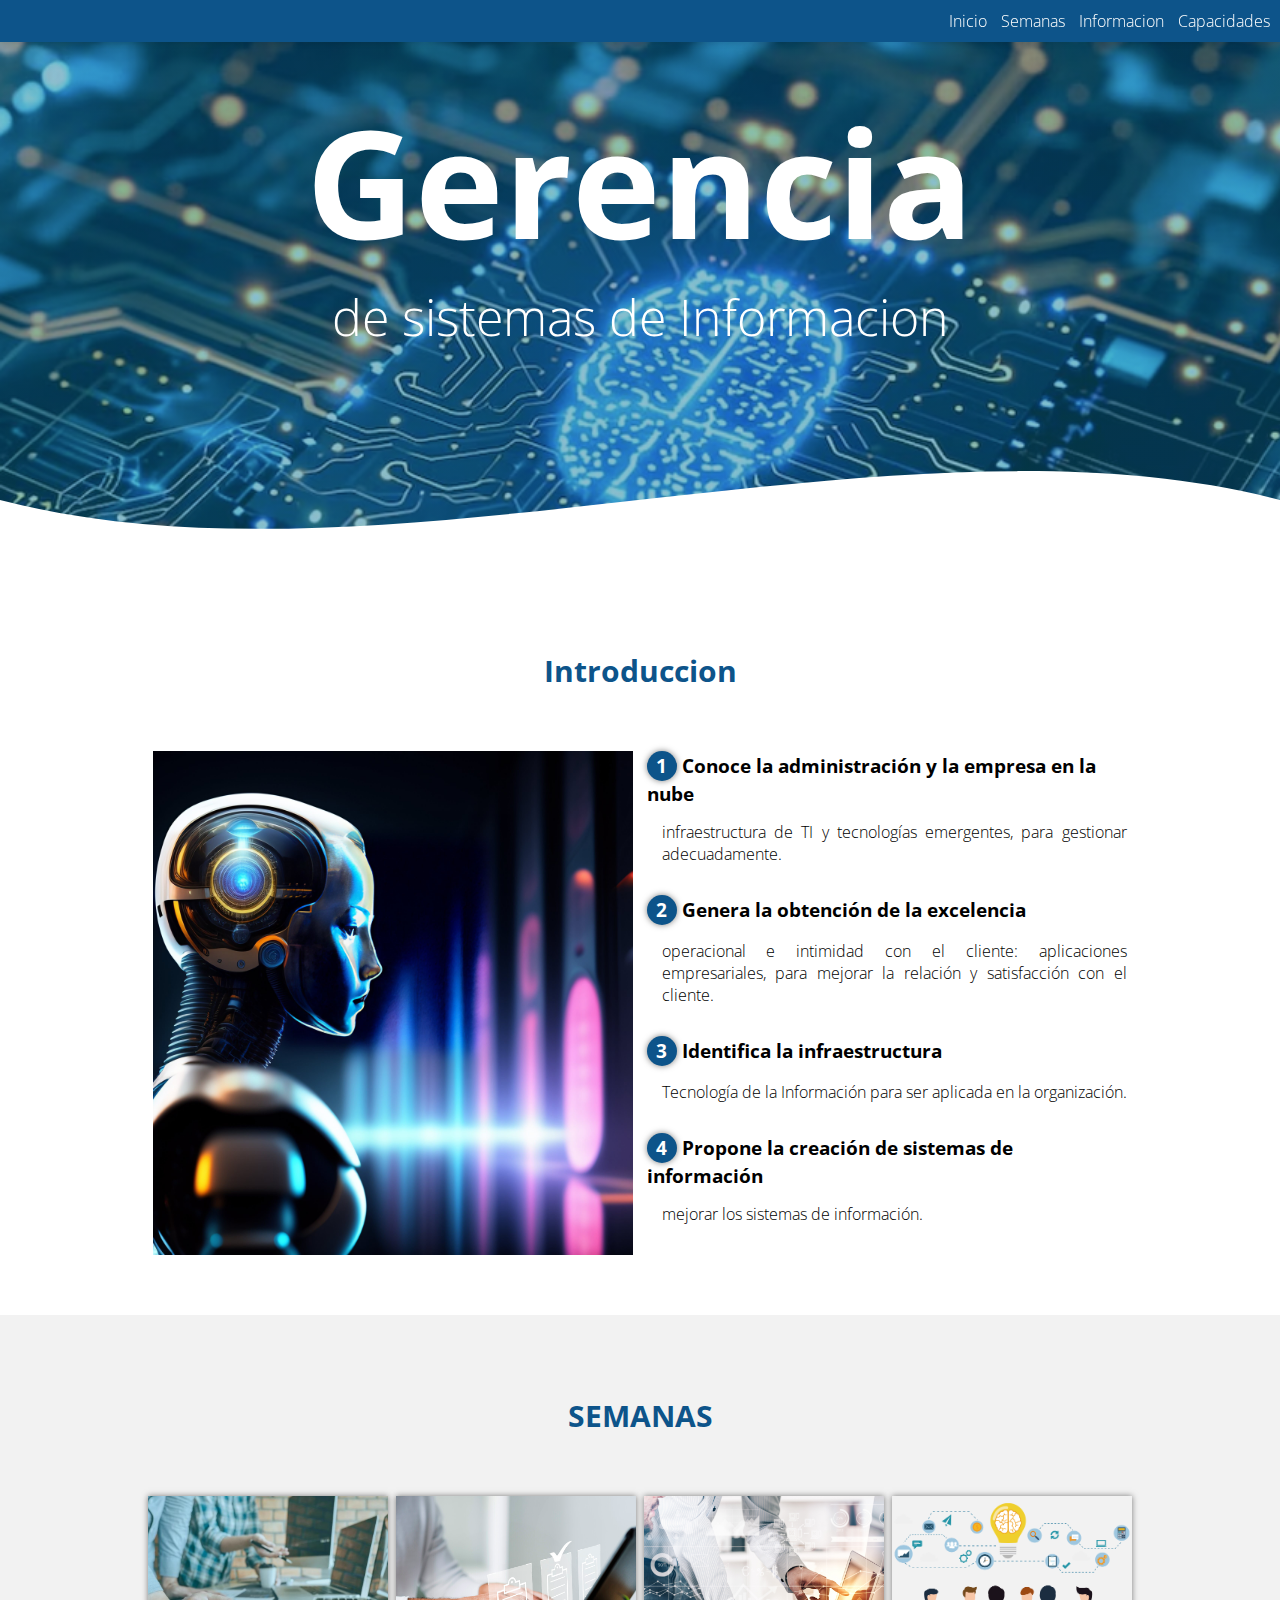
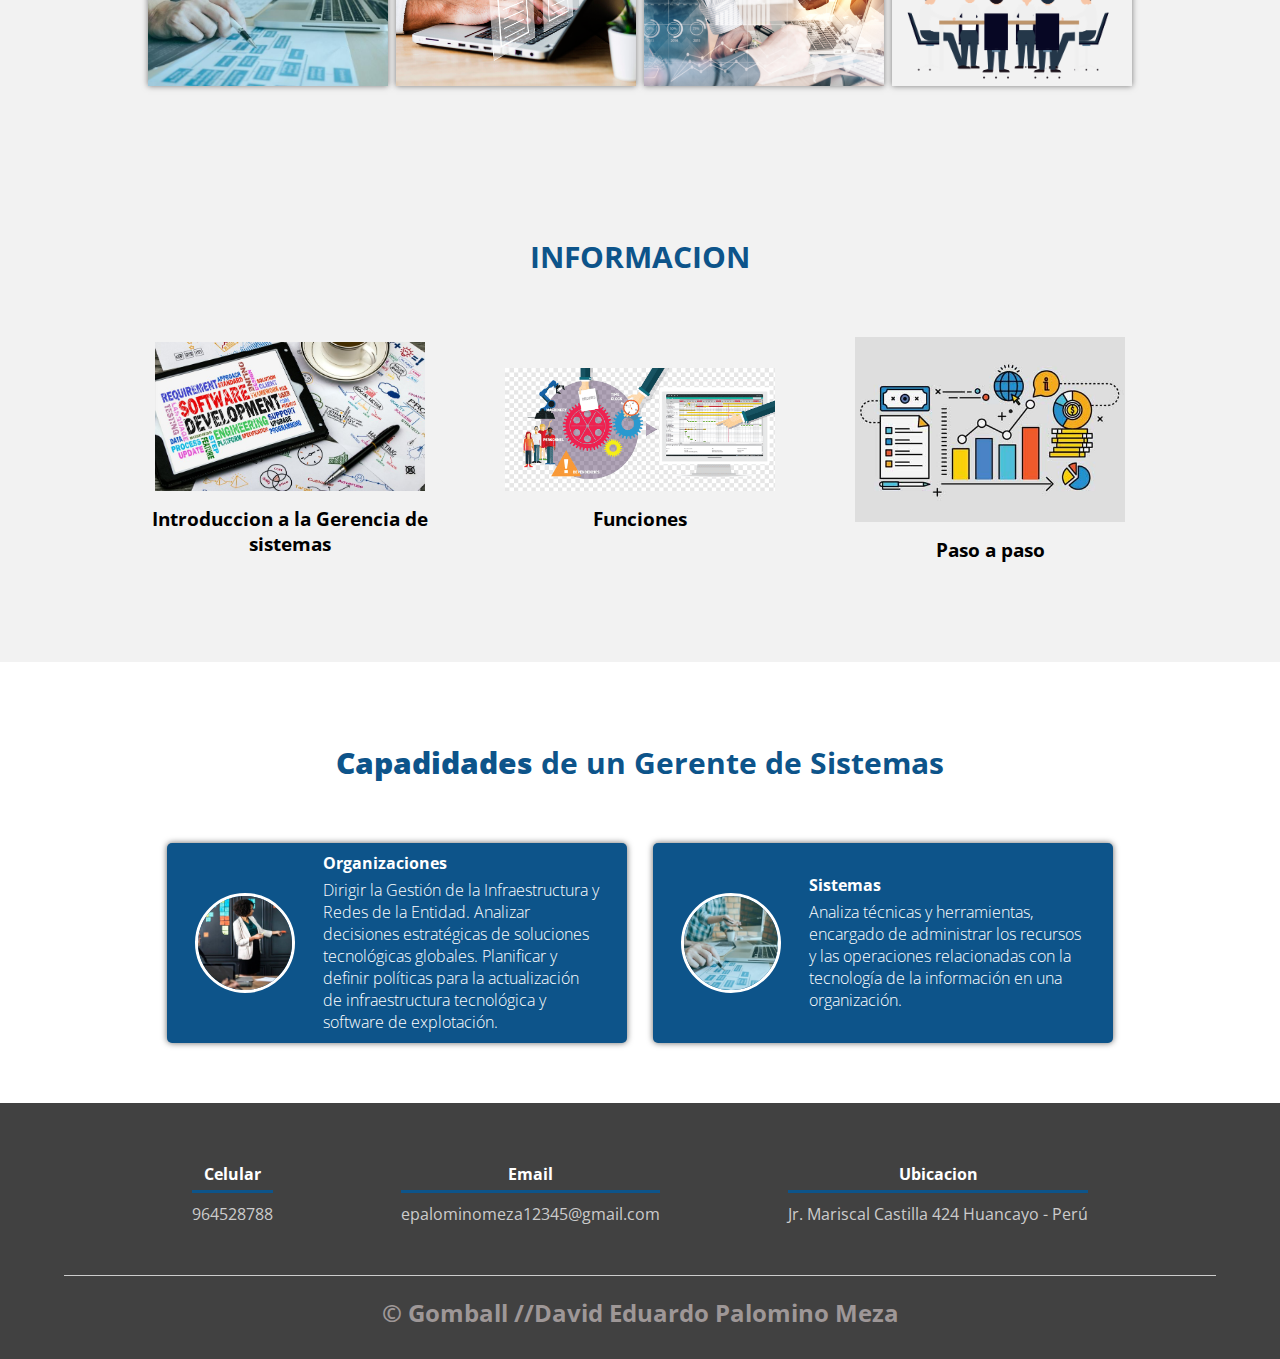
<file: index.html>
<!DOCTYPE html>
<html lang="es">

<head>
    <meta charset="UTF-8">
    <meta name="viewport" content="width=device-width, initial-scale=1.0">
    <meta http-equiv="X-UA-Compatible" content="ie=edge">
    <title>Gerencia DE || SISTEMAS</title>
    <link rel="shortcut icon" href="img2/logo-pequeño.png" type="image/x-icon">
    <link rel="stylesheet" href="css/estilos.css">
    <link href="https://fonts.googleapis.com/css?family=Open+Sans:300,400,700,800&display=swap" rel="stylesheet"> 
</head>

<body>
    <header>
        <nav>
            <a href="#sobre-nosotros">Inicio</a>
            <a href="#portafolio">Semanas</a>
            <a href="#about-services">Informacion</a>
            <a href="#clientes">Capacidades</a>
        </nav>
        <section class="textos-header">
            <h1>Gerencia</h1>
            <h2>de sistemas de Informacion</h2>
        </section>
        <div class="wave" style="height: 150px; overflow: hidden;"><svg viewBox="0 0 500 150" preserveAspectRatio="none"
                style="height: 100%; width: 100%;">
                <path d="M0.00,49.98 C150.00,150.00 349.20,-50.00 500.00,49.98 L500.00,150.00 L0.00,150.00 Z"
                    style="stroke: none; fill: #fff;"></path>
            </svg></div>
    </header>
    <main>
        
        <section id="sobre-nosotros"class="contenedor sobre-nosotros">
            <h2 class="titulo">Introduccion</h2>
            <div class="contenedor-sobre-nosotros">
                <img src="img2/asistente-virtual-inteligencia-artificial.jpg" alt="" class="imagen-about-us">
                <div class="contenido-textos">
                    <h3><span>1</span>Conoce la administración y la empresa en la nube</h3>
                    <p>infraestructura de TI y tecnologías emergentes, para gestionar adecuadamente. </p>
                    <h3><span>2</span>Genera la obtención de la excelencia</h3>
                    <p>operacional e intimidad con el cliente: aplicaciones empresariales, para mejorar la relación y satisfacción con el cliente.</p>
                    <h3><span>3</span>Identifica la infraestructura</h3>
                    <p>Tecnología de la Información para ser aplicada en la organización.</p>
                    <h3><span>4</span>Propone la creación de sistemas de información</h3>
                    <p>mejorar los sistemas de información.</p>
                </div>
            </div>
        </section>

        <section id="portafolio" class="portafolio">
            <div class="contenedor">
                <h2 class="titulo">SEMANAS</h2>
                <div class="galeria-port">
                    <div class="imagen-port">
                        <img src="img2/img1.jpg" alt="">
                        <a href="venta1/index.html">
                            <div class="hover-galeria">
                            <img src="img/icono1.png" alt="">
                            <p>Semana 1</p>
                        </div></a>
                    </div>
                    <div class="imagen-port">
                        <img src="img2/img2.jpg" alt="">
                        <a href="venta2/index.html">
                        <div class="hover-galeria">
                            <img src="img/icono1.png" alt="">
                            <p>Semana 2</p>
                        </div></a>
                    </div>
                    <div class="imagen-port">
                        <img src="img2/img3.jpg" alt="">
                        <a href="venta3/index.html">
                        <div class="hover-galeria">
                            <img src="img/icono1.png" alt="">
                            <p>Semana 3</p>
                        </div></a>
                    </div>
                    <div class="imagen-port">
                        <img src="img2/img4.png" alt="">
                        <a href="#">
                        <div class="hover-galeria">
                            <img src="img/icono1.png" alt="">
                            <p>Semana 4</p>
                        </div></a>
                    </div>
                   <!-- <div class="imagen-port">
                        <img src="img2/img5.jpg" alt="">
                        <a href="#">
                        <div class="hover-galeria">
                            <img src="img/icono1.png" alt="">
                            <p>Semana 5</p>
                        </div></a>
                    </div>
                    <div class="imagen-port">
                        <img src="img2/img6.jpg" alt="">
                        <a href="#">
                        <div class="hover-galeria">
                            <img src="img/icono1.png" alt="">
                            <p>Semana 6</p>
                        </div></a>
                    </div>
                    <div class="imagen-port">
                        <img src="img2/img7.jpeg" alt="">
                        <a href="#">
                        <div class="hover-galeria">
                            <img src="img/icono1.png" alt="">
                            <p>Semana 7</p>
                        </div></a>
                    </div>
                    <div class="imagen-port">
                        <img src="img2/img8.jpg" alt="">
                        <a href="#">
                        <div class="hover-galeria">
                            <img src="img/icono1.png" alt="">
                            <p>Semana 8</p>
                        </div></a>
                    </div>
                    <div class="imagen-port">
                        <img src="img2/img10.jpg" alt="">
                        <a href="#">
                        <div class="hover-galeria">
                            <img src="img/icono1.png" alt="">
                            <p>Semana 9</p>
                        </div></a>
                    </div>
                    <div class="imagen-port">
                        <img src="img2/img11.png" alt="">
                        <a href="#">
                        <div class="hover-galeria">
                            <img src="img/icono1.png" alt="">
                            <p>Semana 10</p>
                        </div></a>
                    </div>
                    <div class="imagen-port">
                        <img src="img2/img12.jpg" alt="">
                        <a href="#">
                        <div class="hover-galeria">
                            <img src="img/icono1.png" alt="">
                            <p>Semana 11</p>
                        </div></a>
                    </div>
                    <div class="imagen-port">
                        <img src="img2/img13.svg" alt="">
                        <a href="#">
                        <div class="hover-galeria">
                            <img src="img/icono1.png" alt="">
                            <p>Semana 12</p>
                        </div></a>
                    </div>
                    <div class="imagen-port">
                        <img src="img2/90887_ficha_3.jpg" alt="">
                        <a href="#">
                        <div class="hover-galeria">
                            <img src="img/icono1.png" alt="">
                            <p>Semana 13</p>
                        </div></a>
                    </div>
                    <div class="imagen-port">
                        <img src="img2/1520179453196.jpg" alt="">
                        <a href="#">
                        <div class="hover-galeria">
                            <img src="img/icono1.png" alt="">
                            <p>Semana 14</p>
                        </div></a>
                    </div>
                    <div class="imagen-port">
                        <img src="img2/software.jpg" alt="">
                        <a href="#">
                        <div class="hover-galeria">
                            <img src="img/icono1.png" alt="">
                            <p>Semana 15</p>
                        </div></a>
                    </div>
                    <div class="imagen-port">
                        <img src="img2/Transformaciondigital-ic_Mesa-de-trabajo-1.png" alt="">
                        <a href="#">
                        <div class="hover-galeria">
                            <img src="img/icono1.png" alt="">
                            <p>Semana 16</p>
                        </div></a>
                    </div> -->
                </div>
            </div>
        </section>

        <section id="about-services" class="about-services">
            <div class="contenedor">
                <h2 class="titulo">INFORMACION</h2>
                <div class="servicio-cont">
                    <div class="servicio-ind">
                        <a href="https://fi.ort.edu.uy/blog/que-es-la-gestion-de-sistemas-de-informacion#:~:text=La%20gesti%C3%B3n%20de%20sistemas%20de%20informaci%C3%B3n%20es%20la%20disciplina%20encargada,de%20manera%20eficiente%20y%20efectiva."><img src="img2/img10.jpg" alt=""></a>
                        <h3>Introduccion a la Gerencia de sistemas</h3>
                    </div>
                    <div class="servicio-ind">
                        <a href="https://mx.indeed.com/orientacion-profesional/como-encontrar-empleo/gerente-sistemas-funciones"><img src="img2/img11.png" alt=""></a>
                        <h3>Funciones</h3>
                    </div>
                    <div class="servicio-ind">
                        <a href="https://www.tecnologias-informacion.com/sigerencial.html"><img src="img2/img12.jpg" alt=""></a>
                        <h3>Paso a paso</h3>
                    </div>
                </div>
            </div>
        </section>

        <section id="clientes" class="clientes contenedor">
            <h2 class="titulo"> <b>Capadidades</b> de un Gerente de Sistemas</h2>
            <div class="cards">
                
                <div class="card">
                    <img src="img2/img6.jpg" alt="">
                    <div class="contenido-texto-card">
                        <h4>Organizaciones</h4>
                        <p>Dirigir la Gestión de la Infraestructura y Redes de la 
                            Entidad. Analizar decisiones estratégicas de 
                            soluciones tecnológicas globales. Planificar y 
                            definir políticas para la actualización de infraestructura 
                            tecnológica y software de explotación.</p>
                    </div>
                </div>
                
                <div class="card">
                    <img src="img2/img1.jpg" alt="">
                    <div class="contenido-texto-card">
                        <h4>Sistemas</h4>
                        <p>Analiza técnicas y herramientas, encargado de 
                            administrar los recursos y las operaciones 
                            relacionadas con la tecnología de la información 
                            en una organización.</p>
                    </div>
                </div>
            </div>
        </section>

    </main>
    <footer>
        <div class="contenedor-footer">
            <div class="content-foo">
                <h4>Celular</h4>
                <p>964528788</p>
            </div>
            <div class="content-foo">
                <h4>Email</h4>
                <p>epalominomeza12345@gmail.com</p>
            </div>
            <div class="content-foo">
                <h4>Ubicacion</h4>
                <p>Jr. Mariscal Castilla 424 Huancayo - Perú</p>
            </div>
        </div>
        <h2 class="titulo-final">&copy; Gomball //David Eduardo Palomino Meza</h2>
    </footer>
</body>

</html>
</file>
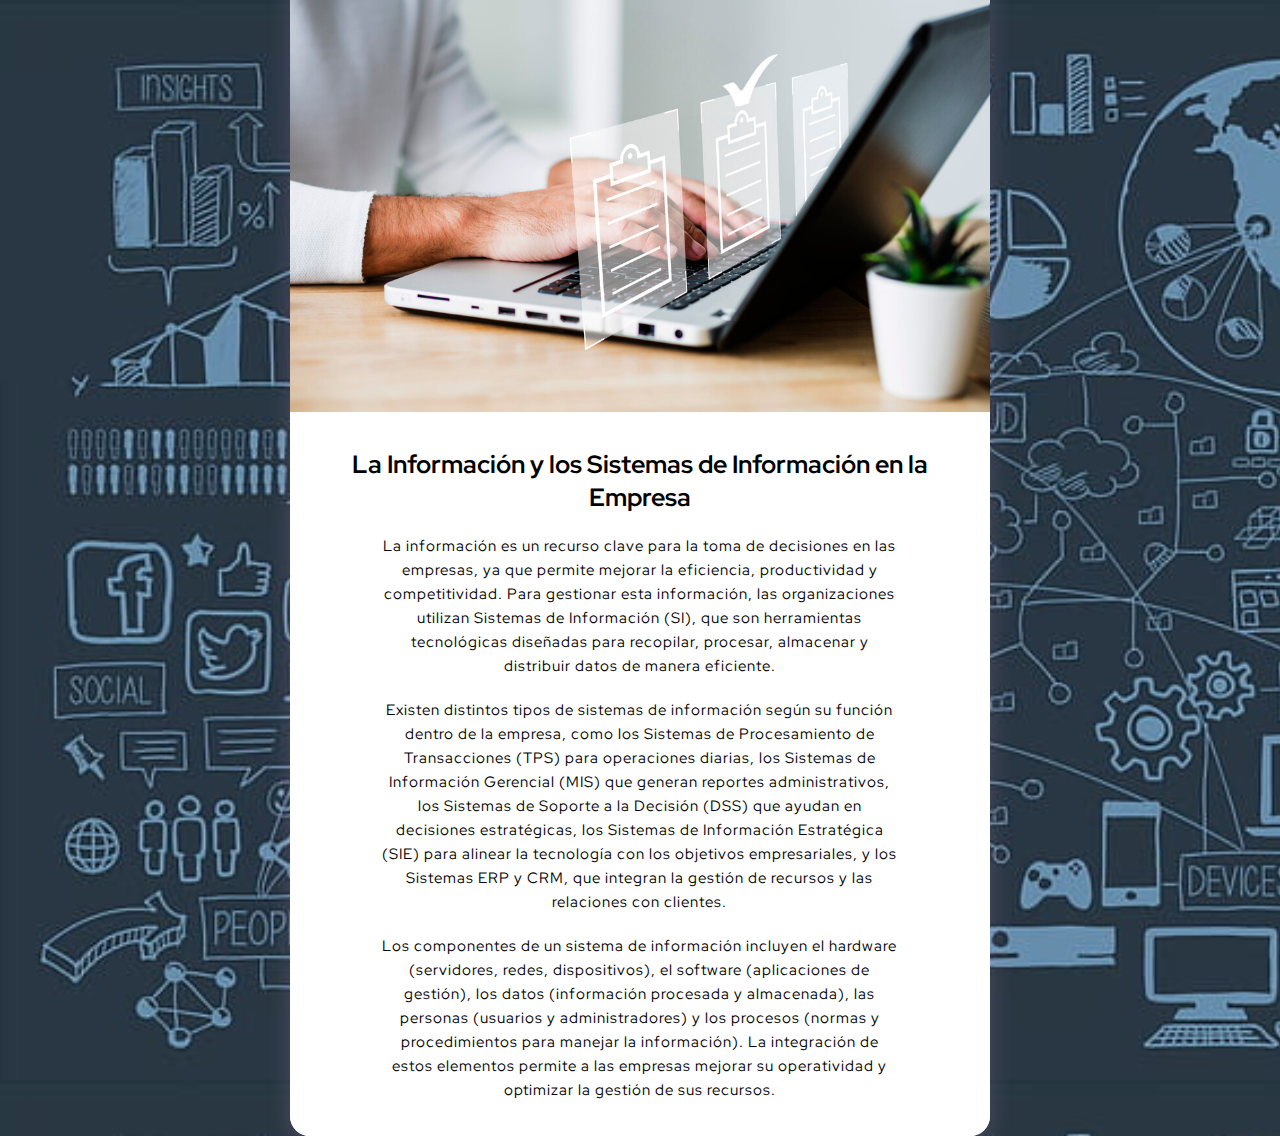
<file: venta1/index.html>
<!DOCTYPE html>
<html lang="es">
  <head>
    <meta charset="UTF-8" />
    <meta name="viewport" content="width=device-width, initial-scale=1.0" />

    <link
      rel="icon"
      type="image/png"
      sizes="32x32"
      href="img2/logo-pequeño.png"
    />
    <link rel="stylesheet" href="style.css" />
    <title>Gerencia DE || SISTEMAS</title>
  </head>
  <body>
    <main>
      <div class="container">
        <div class="main-content">
          <div class="hero-image">
            <picture>
              <img
                src="img2/img2.jpg"
                width="100%"
                alt="hero-image"
              />
            </picture>
          </div>
          <div class="content-info">
            <h1>La Información y los Sistemas de Información en la Empresa</h1>
            <p class="order-info">
              La información es un recurso clave para la toma de decisiones en las empresas, ya que permite mejorar la eficiencia, productividad y competitividad. Para gestionar esta información, las organizaciones utilizan Sistemas de Información (SI), que son herramientas tecnológicas diseñadas para recopilar, procesar, almacenar y distribuir datos de manera eficiente.
            </p>
            <P class="order-info">
              Existen distintos tipos de sistemas de información según su función dentro de la empresa, como los Sistemas de Procesamiento de Transacciones (TPS) para operaciones diarias, los Sistemas de Información Gerencial (MIS) que generan reportes administrativos, los Sistemas de Soporte a la Decisión (DSS) que ayudan en decisiones estratégicas, los Sistemas de Información Estratégica (SIE) para alinear la tecnología con los objetivos empresariales, y los Sistemas ERP y CRM, que integran la gestión de recursos y las relaciones con clientes.
            </P>
        <p class="order-info">Los componentes de un sistema de información incluyen el hardware (servidores, redes, dispositivos), el software (aplicaciones de gestión), los datos (información procesada y almacenada), las personas (usuarios y administradores) y los procesos (normas y procedimientos para manejar la información). La integración de estos elementos permite a las empresas mejorar su operatividad y optimizar la gestión de sus recursos.</p>

          </div>
        </div>
      </div>
    </main>
  </body>
</html>
</file>
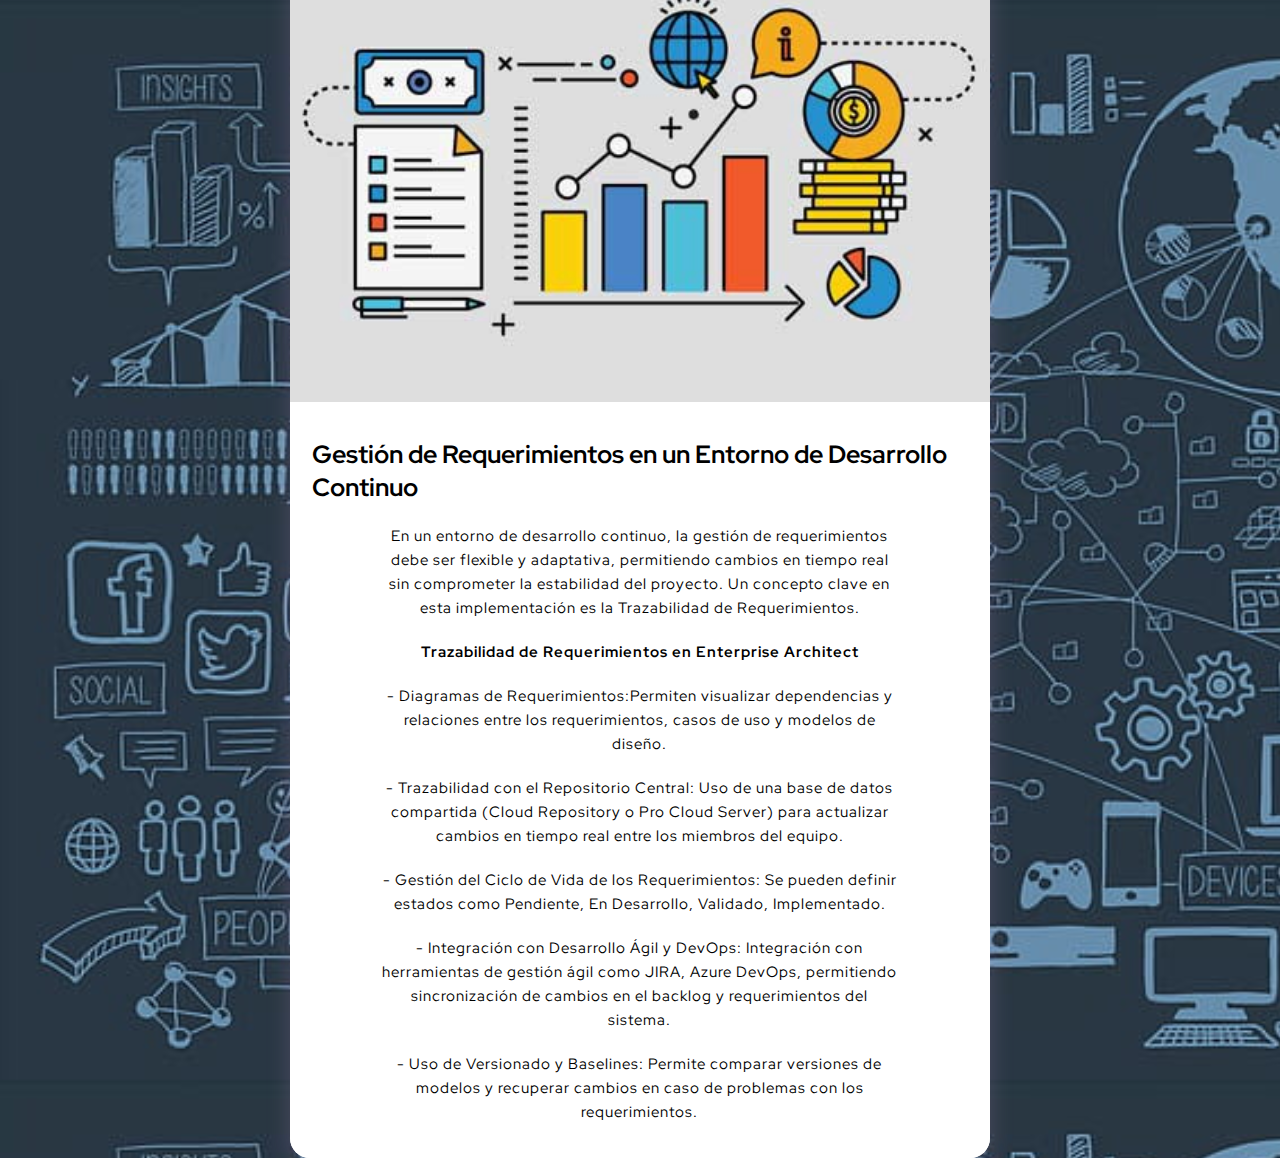
<file: venta10/index.html>
<!DOCTYPE html>
<html lang="es">
  <head>
    <meta charset="UTF-8" />
    <meta name="viewport" content="width=device-width, initial-scale=1.0" />

    <link
      rel="icon"
      type="image/png"
      sizes="32x32"
      href="img2/logo-pequeño.png"
    />
    <link rel="stylesheet" href="style.css" />
    <title>ING || REQUERIMIENTOS</title>
  </head>
  <body>
    <main>
      <div class="container">
        <div class="main-content">
          <div class="hero-image">
            <picture>
              <img
                src="img2/img12.jpg"
                width="100%"
                alt="hero-image"
              />
            </picture>
          </div>
          <div class="content-info">
            <h1>Gestión de Requerimientos en un Entorno de Desarrollo Continuo </h1>
            <P class="order-info"> En un entorno de desarrollo continuo, la gestión de 
              requerimientos debe ser flexible y adaptativa, permitiendo cambios en tiempo 
              real sin comprometer la estabilidad del proyecto. Un concepto clave en esta 
              implementación es la Trazabilidad de Requerimientos.</P>

        <h2 class="order-info">Trazabilidad de Requerimientos en Enterprise Architect</h2>
        <P class="order-info">- Diagramas de Requerimientos:Permiten visualizar dependencias y relaciones entre los requerimientos, casos de uso y modelos de diseño.</P>
        <P class="order-info">- Trazabilidad con el Repositorio Central: Uso de una base de datos compartida (Cloud Repository o Pro Cloud Server) para actualizar cambios en tiempo real entre los miembros del equipo.</P>
        <P class="order-info">- Gestión del Ciclo de Vida de los Requerimientos: Se pueden definir estados como Pendiente, En Desarrollo, Validado, Implementado.</P>
        <p class="order-info">- Integración con Desarrollo Ágil y DevOps: Integración con herramientas de gestión ágil como JIRA, Azure DevOps, permitiendo sincronización de cambios en el backlog y requerimientos del sistema.</p>
        <p class="order-info">- Uso de Versionado y Baselines: Permite comparar versiones de modelos y recuperar cambios en caso de problemas con los requerimientos.</p>
      </div>
        </div>
      </div>
    </main>
  </body>
</html>
</file>
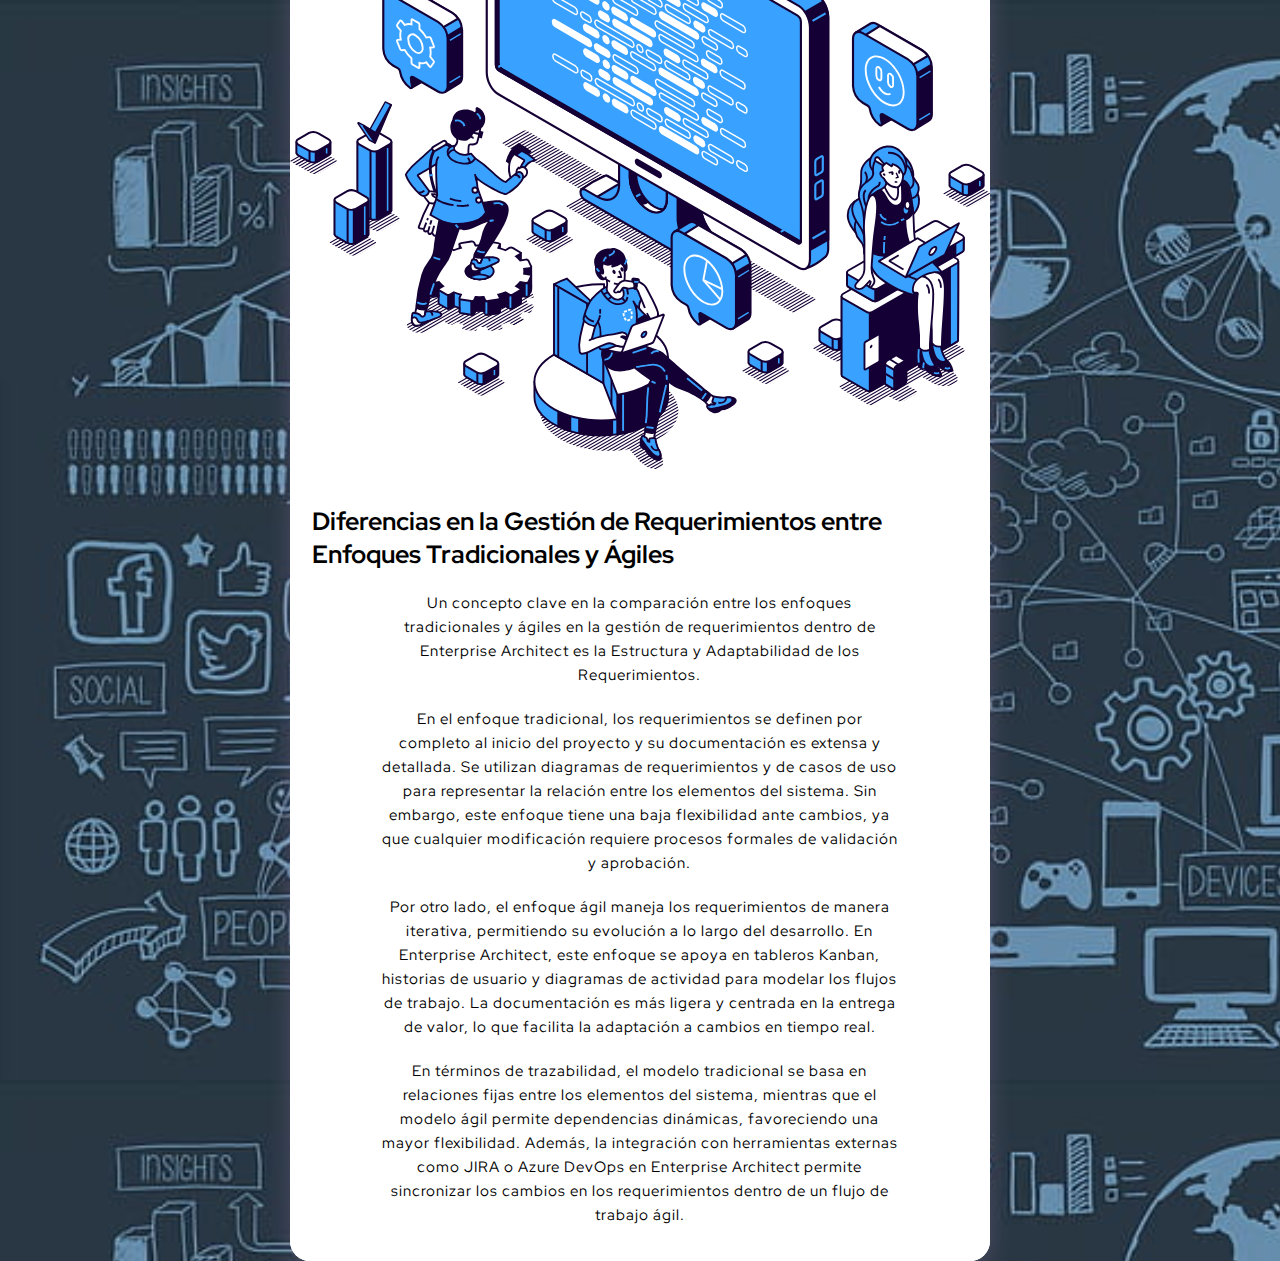
<file: venta11/index.html>
<!DOCTYPE html>
<html lang="es">
  <head>
    <meta charset="UTF-8" />
    <meta name="viewport" content="width=device-width, initial-scale=1.0" />

    <link
      rel="icon"
      type="image/png"
      sizes="32x32"
      href="img2/logo-pequeño.png"
    />
    <link rel="stylesheet" href="style.css" />
    <title>ING || REQUERIMIENTOS</title>
  </head>
  <body>
    <main>
      <div class="container">
        <div class="main-content">
          <div class="hero-image">
            <picture>
              <img
                src="img2/img13.svg"
                width="100%"
                alt="hero-image"
              />
            </picture>
          </div>
          <div class="content-info">
            <h1>Diferencias en la Gestión de Requerimientos entre Enfoques Tradicionales y Ágiles </h1>
            <P class="order-info"> Un concepto clave en la comparación entre los enfoques tradicionales y ágiles en la gestión de requerimientos dentro de Enterprise Architect es la Estructura y Adaptabilidad de los Requerimientos.</P>
            <P class="order-info"> En el enfoque tradicional, los requerimientos se definen por completo al inicio del proyecto y su documentación es extensa y detallada. Se utilizan diagramas de requerimientos y de casos de uso para representar la relación entre los elementos del sistema. Sin embargo, este enfoque tiene una baja flexibilidad ante cambios, ya que cualquier modificación requiere procesos formales de validación y aprobación.</P>
            <P class="order-info"> Por otro lado, el enfoque ágil maneja los requerimientos de manera iterativa, permitiendo su evolución a lo largo del desarrollo. En Enterprise Architect, este enfoque se apoya en tableros Kanban, historias de usuario y diagramas de actividad para modelar los flujos de trabajo. La documentación es más ligera y centrada en la entrega de valor, lo que facilita la adaptación a cambios en tiempo real.</P>
            <P class="order-info"> En términos de trazabilidad, el modelo tradicional se basa en relaciones fijas entre los elementos del sistema, mientras que el modelo ágil permite dependencias dinámicas, favoreciendo una mayor flexibilidad. Además, la integración con herramientas externas como JIRA o Azure DevOps en Enterprise Architect permite sincronizar los cambios en los requerimientos dentro de un flujo de trabajo ágil.</P>
      </div>
        </div>
      </div>
    </main>
  </body>
</html>
</file>
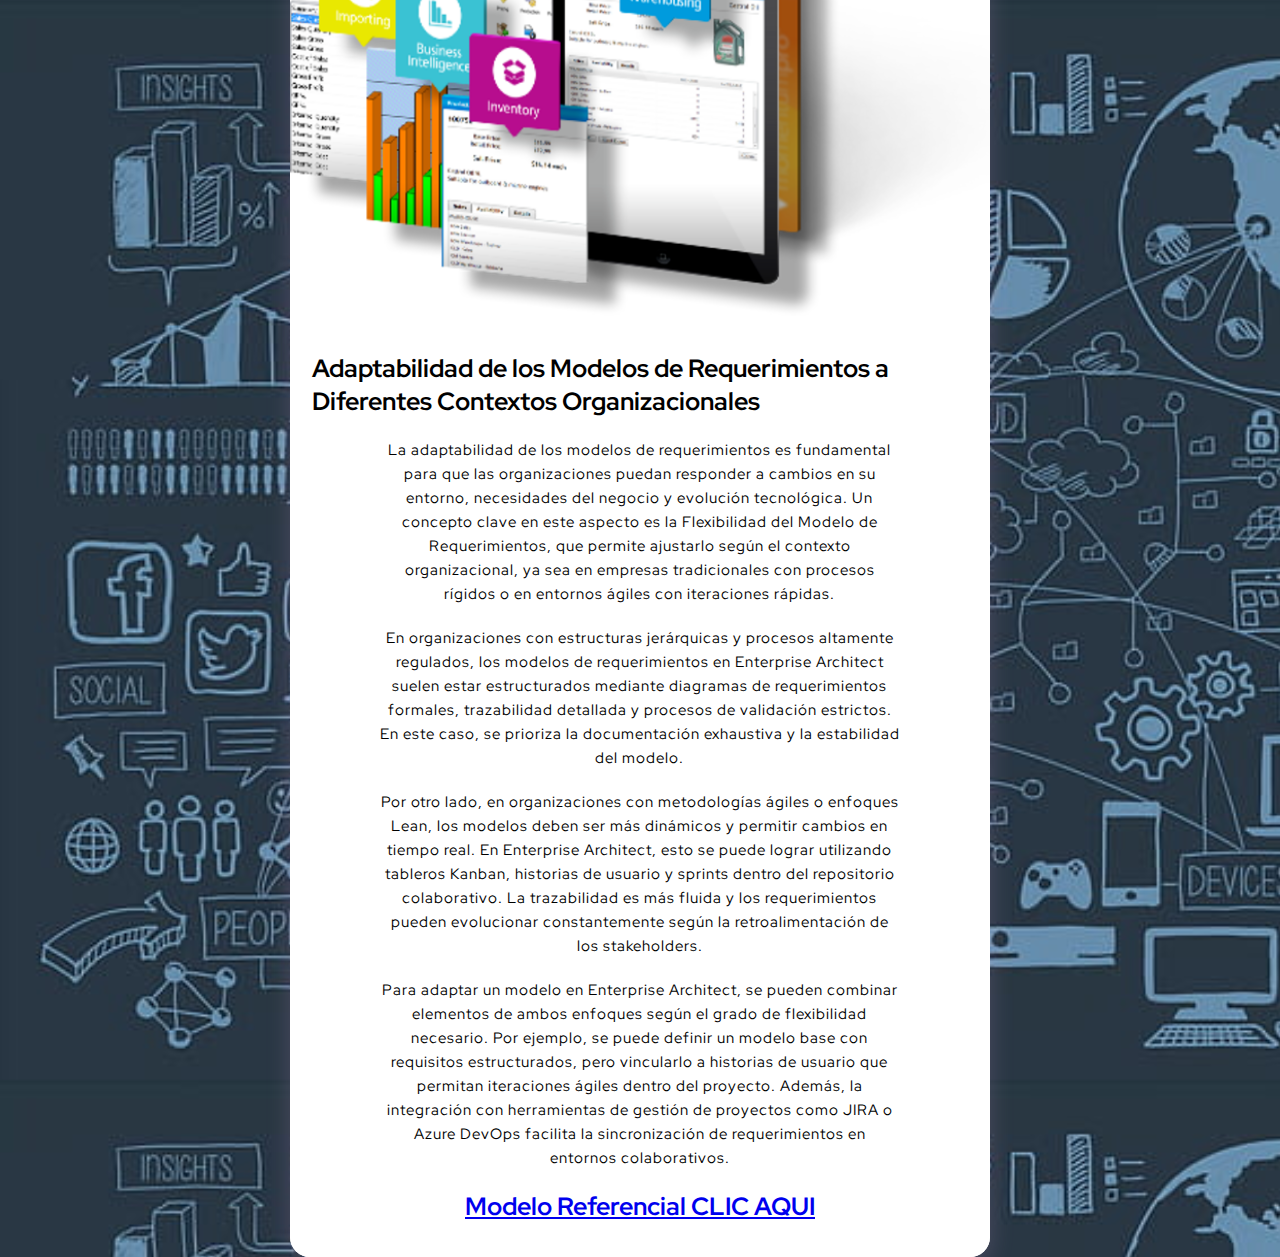
<file: venta12/index.html>
<!DOCTYPE html>
<html lang="es">
  <head>
    <meta charset="UTF-8" />
    <meta name="viewport" content="width=device-width, initial-scale=1.0" />

    <link
      rel="icon"
      type="image/png"
      sizes="32x32"
      href="img2/logo-pequeño.png"
    />
    <link rel="stylesheet" href="style.css" />
    <title>ING || REQUERIMIENTOS</title>
  </head>
  <body>
    <main>
      <div class="container">
        <div class="main-content">
          <div class="hero-image">
            <picture>
              <img
                src="img2/img14.png"
                width="100%"
                alt="hero-image"
              />
            </picture>
          </div>
          <div class="content-info">
            <h1>Adaptabilidad de los Modelos de Requerimientos a Diferentes Contextos Organizacionales </h1>

            <P class="order-info"> La adaptabilidad de los modelos de requerimientos es fundamental para que las organizaciones puedan responder a cambios en su entorno, necesidades del negocio y evolución tecnológica. Un concepto clave en este aspecto es la Flexibilidad del Modelo de Requerimientos, que permite ajustarlo según el contexto organizacional, ya sea en empresas tradicionales con procesos rígidos o en entornos ágiles con iteraciones rápidas.</P>
            <P class="order-info"> En organizaciones con estructuras jerárquicas y procesos altamente regulados, los modelos de requerimientos en Enterprise Architect suelen estar estructurados mediante diagramas de requerimientos formales, trazabilidad detallada y procesos de validación estrictos. En este caso, se prioriza la documentación exhaustiva y la estabilidad del modelo.</P>
            <P class="order-info"> Por otro lado, en organizaciones con metodologías ágiles o enfoques Lean, los modelos deben ser más dinámicos y permitir cambios en tiempo real. En Enterprise Architect, esto se puede lograr utilizando tableros Kanban, historias de usuario y sprints dentro del repositorio colaborativo. La trazabilidad es más fluida y los requerimientos pueden evolucionar constantemente según la retroalimentación de los stakeholders.</P>
            <P class="order-info"> Para adaptar un modelo en Enterprise Architect, se pueden combinar elementos de ambos enfoques según el grado de flexibilidad necesario. Por ejemplo, se puede definir un modelo base con requisitos estructurados, pero vincularlo a historias de usuario que permitan iteraciones ágiles dentro del proyecto. Además, la integración con herramientas de gestión de proyectos como JIRA o Azure DevOps facilita la sincronización de requerimientos en entornos colaborativos.</P>
            <div class="servicio-ind">
              <a href="https://ws001.sspa.juntadeandalucia.es/confluence/display/GOBP/Modelado+Enterprise+Architect"><h1> Modelo Referencial CLIC AQUI </h1></a>
              
          </div>
      </div>
        </div>
      </div>
    </main>
  </body>
</html>
</file>
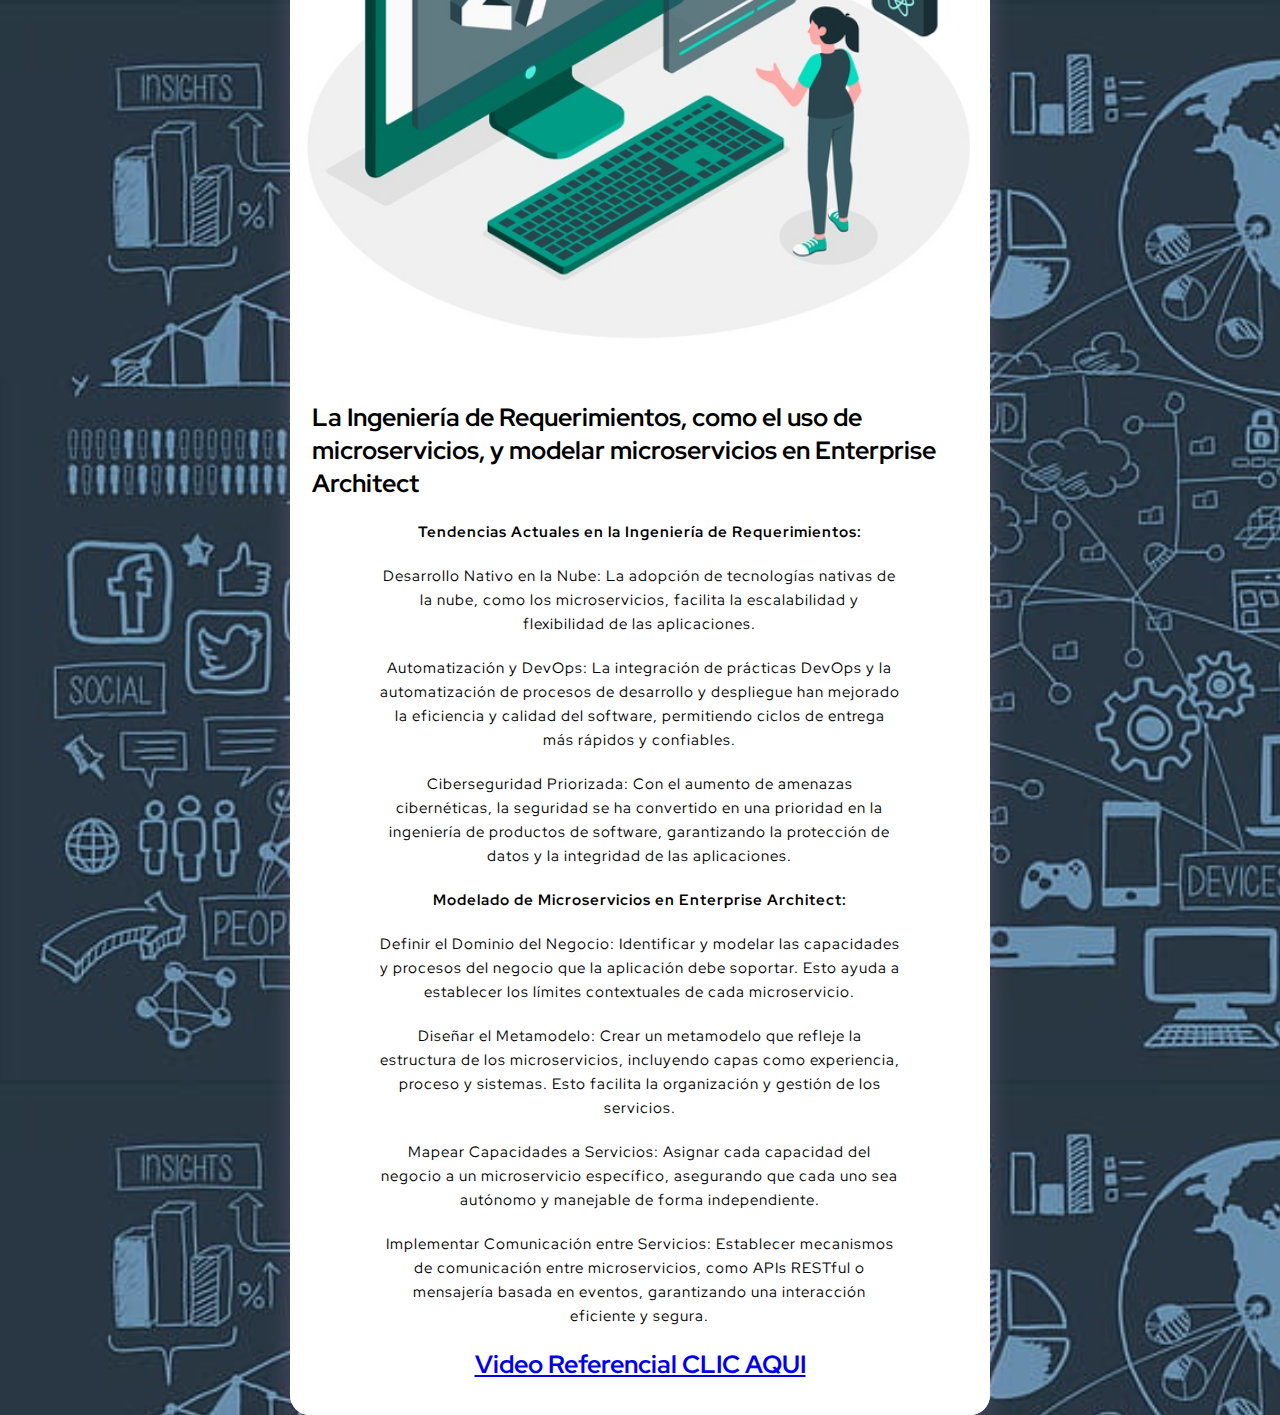
<file: venta13/index.html>
<!DOCTYPE html>
<html lang="es">
  <head>
    <meta charset="UTF-8" />
    <meta name="viewport" content="width=device-width, initial-scale=1.0" />

    <link
      rel="icon"
      type="image/png"
      sizes="32x32"
      href="img2/logo-pequeño.png"
    />
    <link rel="stylesheet" href="style.css" />
    <title>ING || REQUERIMIENTOS</title>
  </head>
  <body>
    <main>
      <div class="container">
        <div class="main-content">
          <div class="hero-image">
            <picture>
              <img
                src="img2/software.jpg"
                width="100%"
                alt="hero-image"
              />
            </picture>
          </div>
          <div class="content-info">
            <h1>La Ingeniería de Requerimientos, como el uso de microservicios, y modelar microservicios en Enterprise Architect</h1>
            <h2 class="order-info">Tendencias Actuales en la Ingeniería de Requerimientos:</h2>
            <P class="order-info">Desarrollo Nativo en la Nube: La adopción de tecnologías nativas de la nube, como los microservicios, facilita la escalabilidad y flexibilidad de las aplicaciones.</P>
            <P class="order-info">Automatización y DevOps: La integración de prácticas DevOps y la automatización de procesos de desarrollo y despliegue han mejorado la eficiencia y calidad del software, permitiendo ciclos de entrega más rápidos y confiables.</P>
            <P class="order-info">Ciberseguridad Priorizada: Con el aumento de amenazas cibernéticas, la seguridad se ha convertido en una prioridad en la ingeniería de productos de software, garantizando la protección de datos y la integridad de las aplicaciones.</P>
            <h2 class="order-info">Modelado de Microservicios en Enterprise Architect:</h2>
            <P class="order-info"> Definir el Dominio del Negocio: Identificar y modelar las capacidades y procesos del negocio que la aplicación debe soportar. Esto ayuda a establecer los límites contextuales de cada microservicio.</P>
            <P class="order-info"> Diseñar el Metamodelo: Crear un metamodelo que refleje la estructura de los microservicios, incluyendo capas como experiencia, proceso y sistemas. Esto facilita la organización y gestión de los servicios.</P>
            <P class="order-info"> Mapear Capacidades a Servicios: Asignar cada capacidad del negocio a un microservicio específico, asegurando que cada uno sea autónomo y manejable de forma independiente.</P>
            <P class="order-info"> Implementar Comunicación entre Servicios: Establecer mecanismos de comunicación entre microservicios, como APIs RESTful o mensajería basada en eventos, garantizando una interacción eficiente y segura.</P>
            <div class="servicio-ind">
              <a href="https://www.youtube.com/watch?v=Sc9Xi_UdR-Y&ab_channel=SparxSystems"><h1> Video Referencial CLIC AQUI </h1></a>
              
          </div>
      </div>
        </div>
      </div>
    </main>
  </body>
</html>
</file>
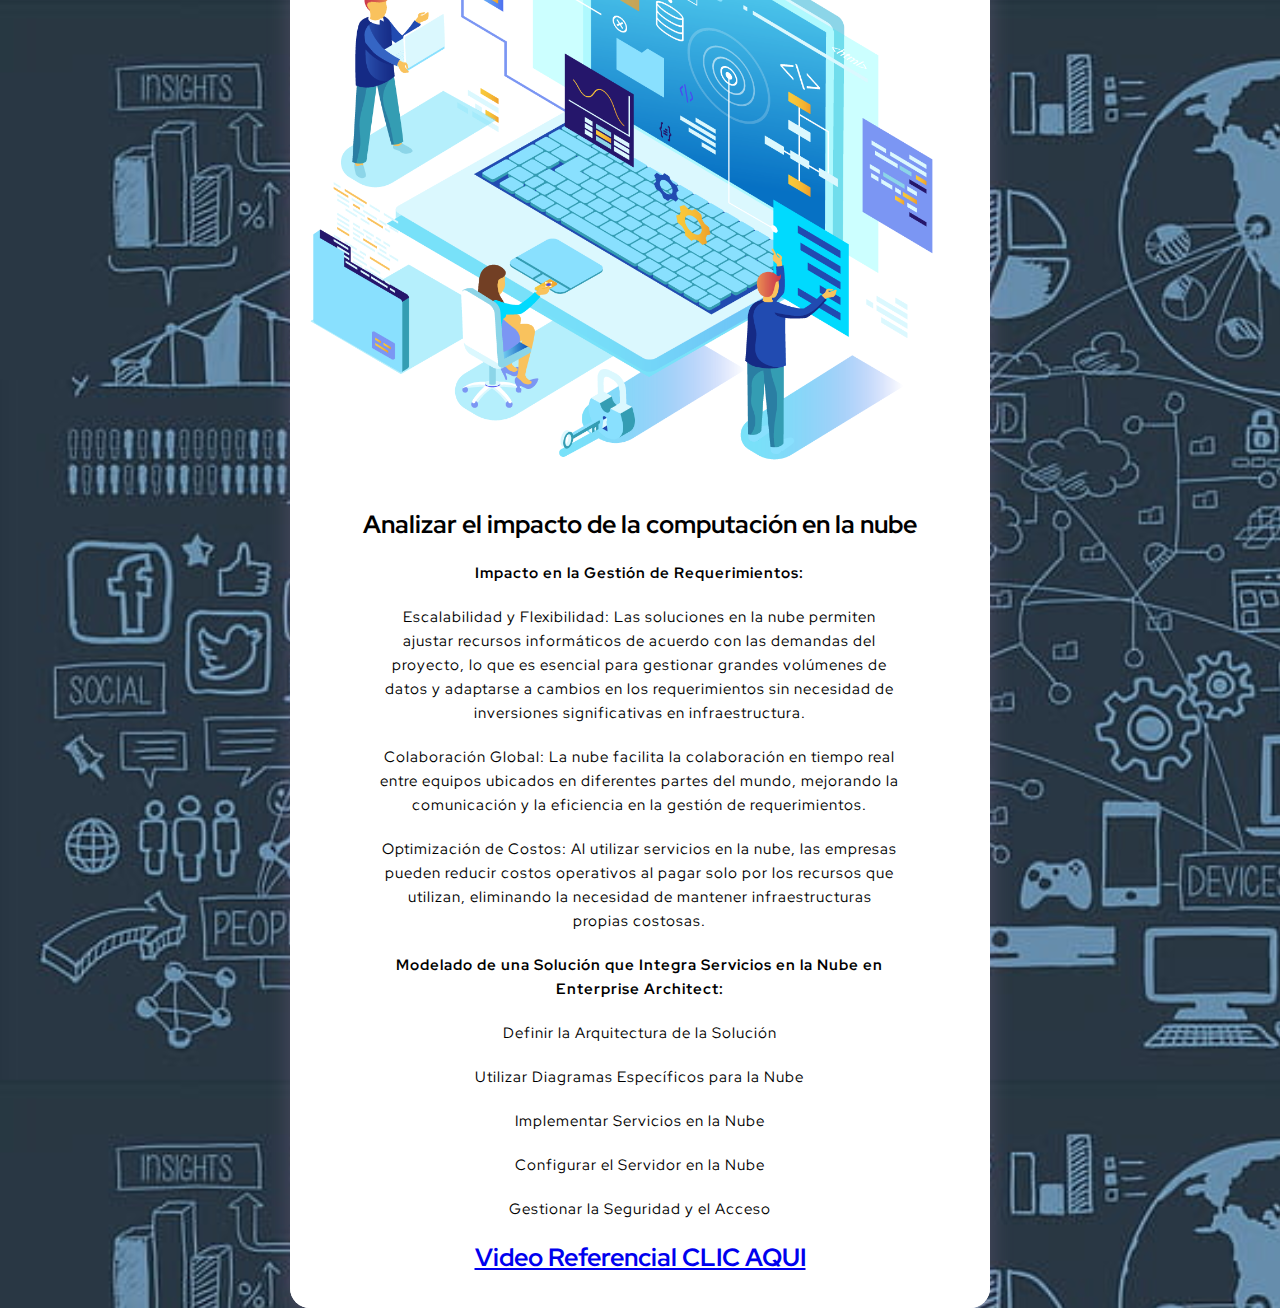
<file: venta14/index.html>
<!DOCTYPE html>
<html lang="es">
  <head>
    <meta charset="UTF-8" />
    <meta name="viewport" content="width=device-width, initial-scale=1.0" />

    <link
      rel="icon"
      type="image/png"
      sizes="32x32"
      href="img2/logo-pequeño.png"
    />
    <link rel="stylesheet" href="style.css" />
    <title>ING || REQUERIMIENTOS</title>
  </head>
  <body>
    <main>
      <div class="container">
        <div class="main-content">
          <div class="hero-image">
            <picture>
              <img
                src="img2/Transformaciondigital-ic_Mesa-de-trabajo-1.png"
                width="100%"
                alt="hero-image"
              />
            </picture>
          </div>
          <div class="content-info">
            <h1>Analizar el impacto de la computación en la nube</h1>
            <h2 class="order-info">Impacto en la Gestión de Requerimientos:</h2>
            <P class="order-info">Escalabilidad y Flexibilidad: Las soluciones en la nube permiten ajustar recursos informáticos de acuerdo con las demandas del proyecto, lo que es esencial para gestionar grandes volúmenes de datos y adaptarse a cambios en los requerimientos sin necesidad de inversiones significativas en infraestructura.</P>
            <P class="order-info">Colaboración Global: La nube facilita la colaboración en tiempo real entre equipos ubicados en diferentes partes del mundo, mejorando la comunicación y la eficiencia en la gestión de requerimientos.</P>
            <P class="order-info">Optimización de Costos: Al utilizar servicios en la nube, las empresas pueden reducir costos operativos al pagar solo por los recursos que utilizan, eliminando la necesidad de mantener infraestructuras propias costosas. </P>
            <h2 class="order-info">Modelado de una Solución que Integra Servicios en la Nube en Enterprise Architect:</h2>
            <P class="order-info">Definir la Arquitectura de la Solución</P>
            <P class="order-info">Utilizar Diagramas Específicos para la Nube</P>
            <P class="order-info">Implementar Servicios en la Nube</P>
            <P class="order-info">Configurar el Servidor en la Nube</P>
            <P class="order-info">Gestionar la Seguridad y el Acceso</P>
            <div class="servicio-ind">
              <a href="https://www.youtube.com/watch?v=B1v6j6_sJPs&ab_channel=proagileSA"><h1> Video Referencial CLIC AQUI </h1></a>
              
          </div>
      </div>
        </div>
      </div>
    </main>
  </body>
</html>
</file>
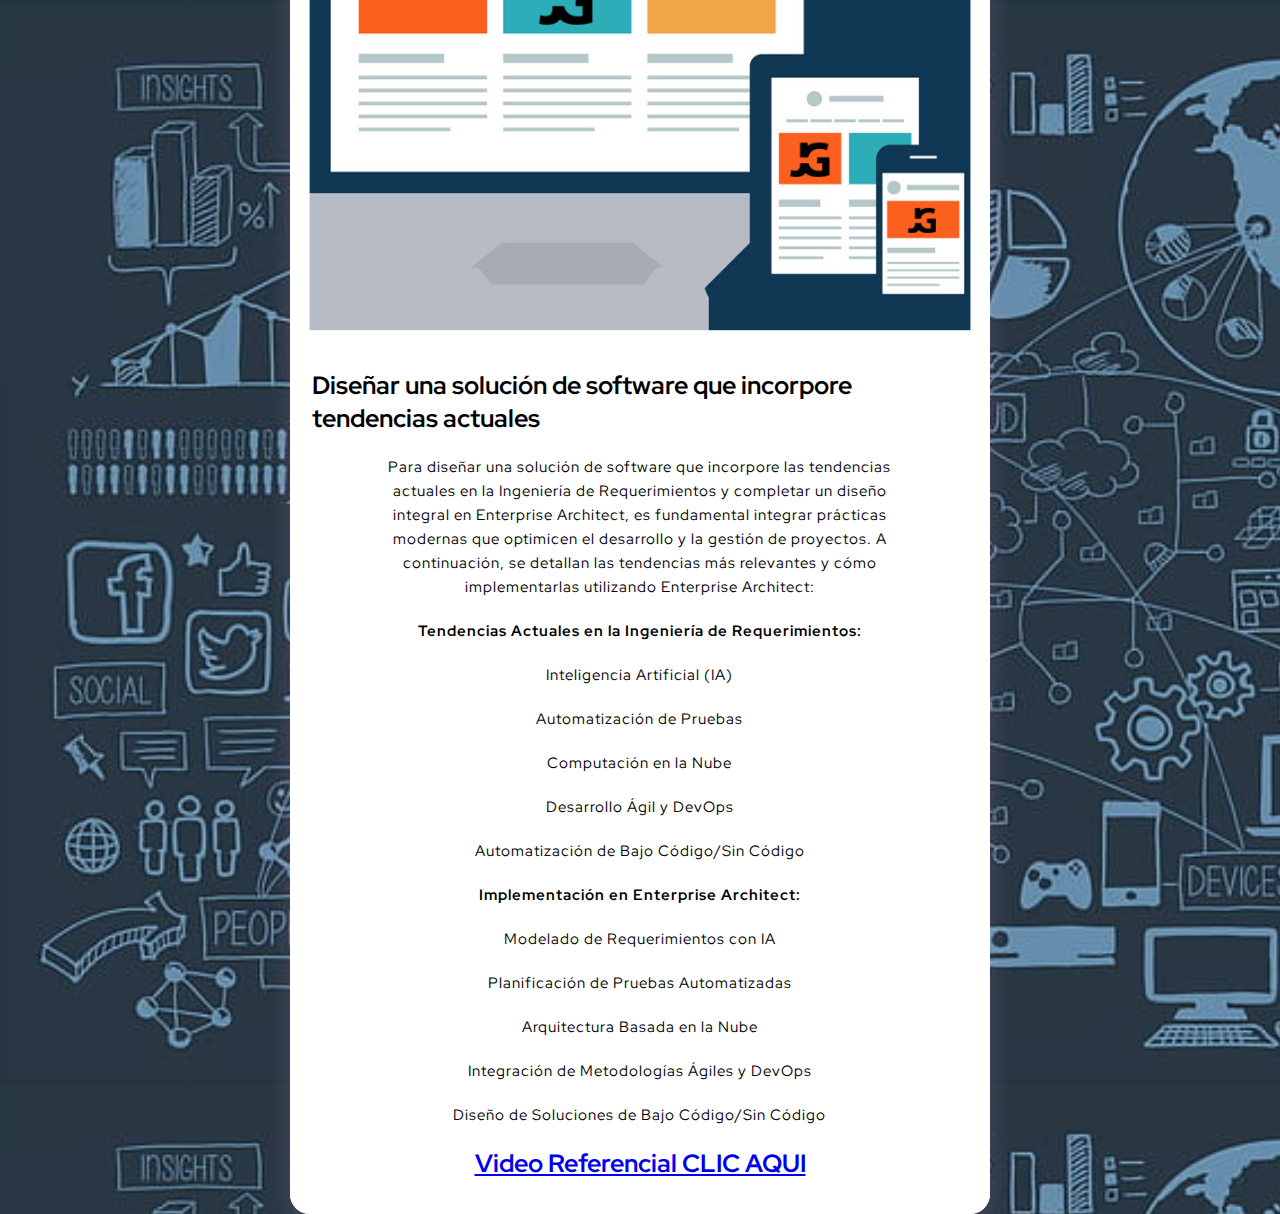
<file: venta15/index.html>
<!DOCTYPE html>
<html lang="es">
  <head>
    <meta charset="UTF-8" />
    <meta name="viewport" content="width=device-width, initial-scale=1.0" />

    <link
      rel="icon"
      type="image/png"
      sizes="32x32"
      href="img2/logo-pequeño.png"
    />
    <link rel="stylesheet" href="style.css" />
    <title>ING || REQUERIMIENTOS</title>
  </head>
  <body>
    <main>
      <div class="container">
        <div class="main-content">
          <div class="hero-image">
            <picture>
              <img
                src="img2/1520179453196.jpg"
                width="100%"
                alt="hero-image"
              />
            </picture>
          </div>
          <div class="content-info">
            <h1>Diseñar una solución de software que incorpore tendencias actuales</h1>
            <P class="order-info">Para diseñar una solución de software que incorpore las tendencias actuales en la Ingeniería de Requerimientos y completar un diseño integral en Enterprise Architect, es fundamental integrar prácticas modernas que optimicen el desarrollo y la gestión de proyectos. A continuación, se detallan las tendencias más relevantes y cómo implementarlas utilizando Enterprise Architect:</P>

            <h2 class="order-info">Tendencias Actuales en la Ingeniería de Requerimientos:</h2>
            <P class="order-info">Inteligencia Artificial (IA)</P>
            <P class="order-info">Automatización de Pruebas</P>
            <P class="order-info">Computación en la Nube</P>
            <P class="order-info">Desarrollo Ágil y DevOps</P>
            <P class="order-info">Automatización de Bajo Código/Sin Código</P>
            <h2 class="order-info">Implementación en Enterprise Architect:</h2>
            <P class="order-info">Modelado de Requerimientos con IA</P>
            <P class="order-info">Planificación de Pruebas Automatizadas</P>
            <P class="order-info">Arquitectura Basada en la Nube</P>
            <P class="order-info">Integración de Metodologías Ágiles y DevOps</P>
            <P class="order-info">Diseño de Soluciones de Bajo Código/Sin Código</P>

            <div class="servicio-ind">
              <a href="https://www.youtube.com/watch?v=R-ERkWgnKXU&ab_channel=LiskovProject"><h1> Video Referencial CLIC AQUI </h1></a>
              
          </div>
      </div>
        </div>
      </div>
    </main>
  </body>
</html>
</file>
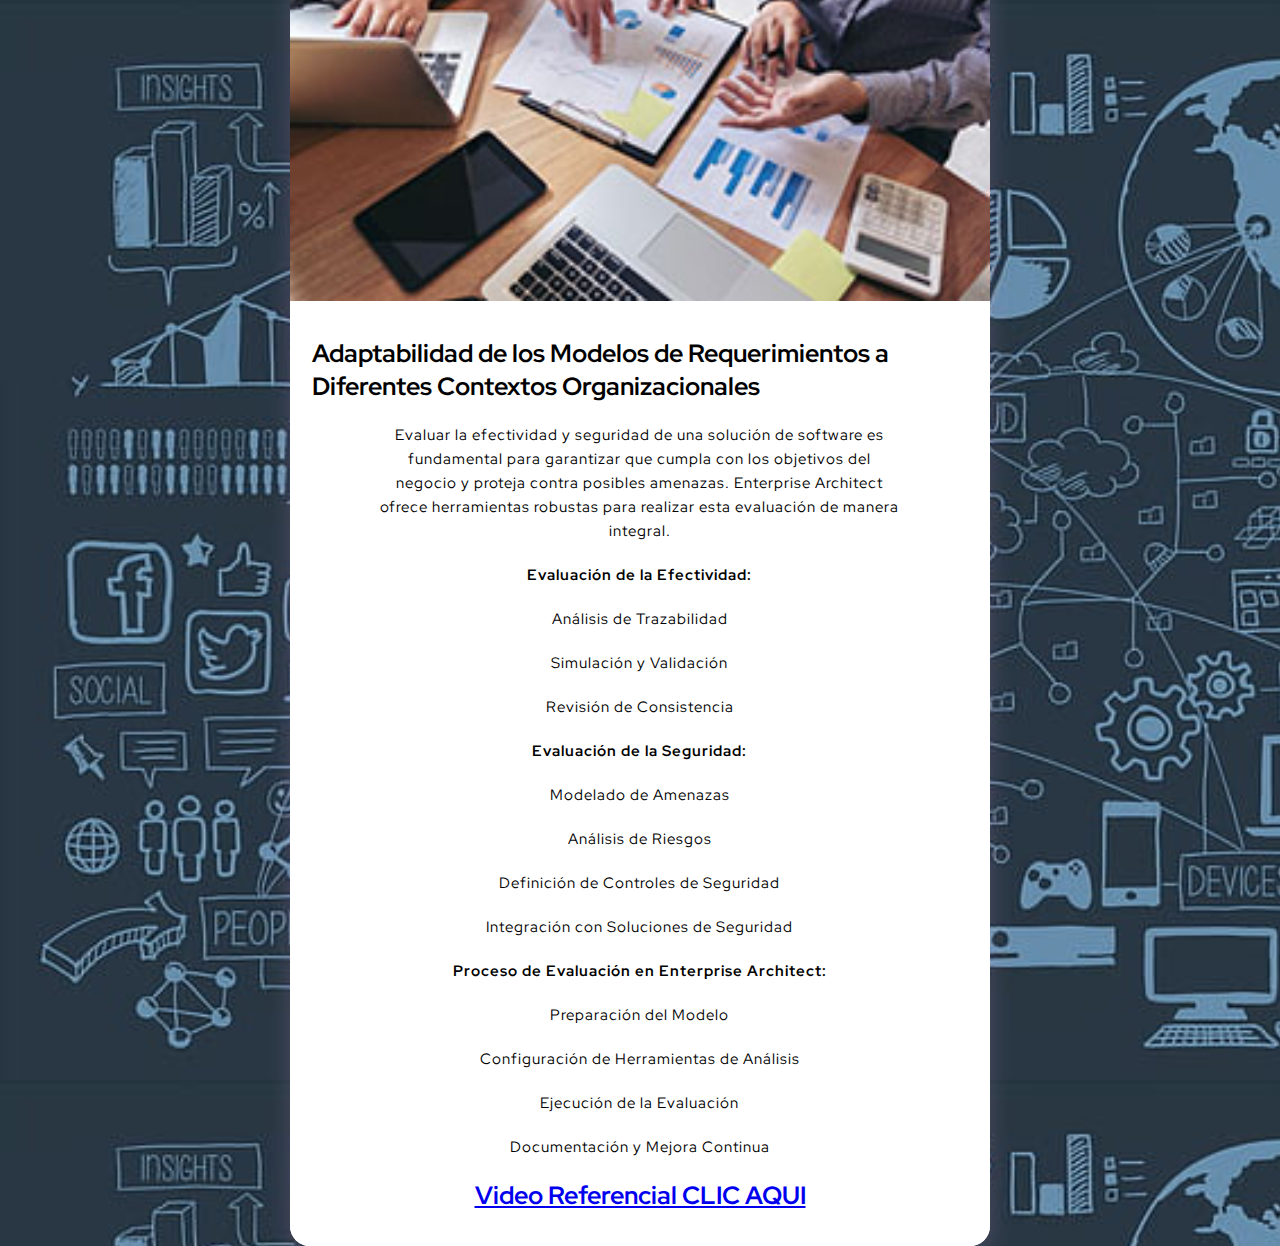
<file: venta16/index.html>
<!DOCTYPE html>
<html lang="es">
  <head>
    <meta charset="UTF-8" />
    <meta name="viewport" content="width=device-width, initial-scale=1.0" />

    <link
      rel="icon"
      type="image/png"
      sizes="32x32"
      href="img2/logo-pequeño.png"
    />
    <link rel="stylesheet" href="style.css" />
    <title>ING || REQUERIMIENTOS</title>
  </head>
  <body>
    <main>
      <div class="container">
        <div class="main-content">
          <div class="hero-image">
            <picture>
              <img
                src="img2/90887_ficha_3.jpg"
                width="100%"
                alt="hero-image"
              />
            </picture>
          </div>
          <div class="content-info">
            <h1>Adaptabilidad de los Modelos de Requerimientos a Diferentes Contextos Organizacionales </h1>

            <P class="order-info">Evaluar la efectividad y seguridad de una solución de software es fundamental para garantizar que cumpla con los objetivos del negocio y proteja contra posibles amenazas. Enterprise Architect ofrece herramientas robustas para realizar esta evaluación de manera integral.</P>

            <h2 class="order-info">Evaluación de la Efectividad:</h2>
            <P class="order-info">Análisis de Trazabilidad</P>
            <P class="order-info">Simulación y Validación</P>
            <P class="order-info">Revisión de Consistencia</P>

            <h2 class="order-info">Evaluación de la Seguridad:</h2>

            <P class="order-info">Modelado de Amenazas</P>
            <P class="order-info">Análisis de Riesgos</P>
            <P class="order-info">Definición de Controles de Seguridad</P>
            <P class="order-info">Integración con Soluciones de Seguridad</P>

            <h2 class="order-info">Proceso de Evaluación en Enterprise Architect:</h2>

            <P class="order-info">Preparación del Modelo</P>
            <P class="order-info">Configuración de Herramientas de Análisis</P>
            <P class="order-info">Ejecución de la Evaluación</P>
            <P class="order-info">Documentación y Mejora Continua</P>

            <div class="servicio-ind">
              <a href="https://www.youtube.com/watch?v=EoldL2Png8c&ab_channel=SoftwareEngineeringInstitute%7CCarnegieMellonUniversity"><h1> Video Referencial CLIC AQUI </h1></a>
              
          </div>
      </div>
        </div>
      </div>
    </main>
  </body>
</html>
</file>
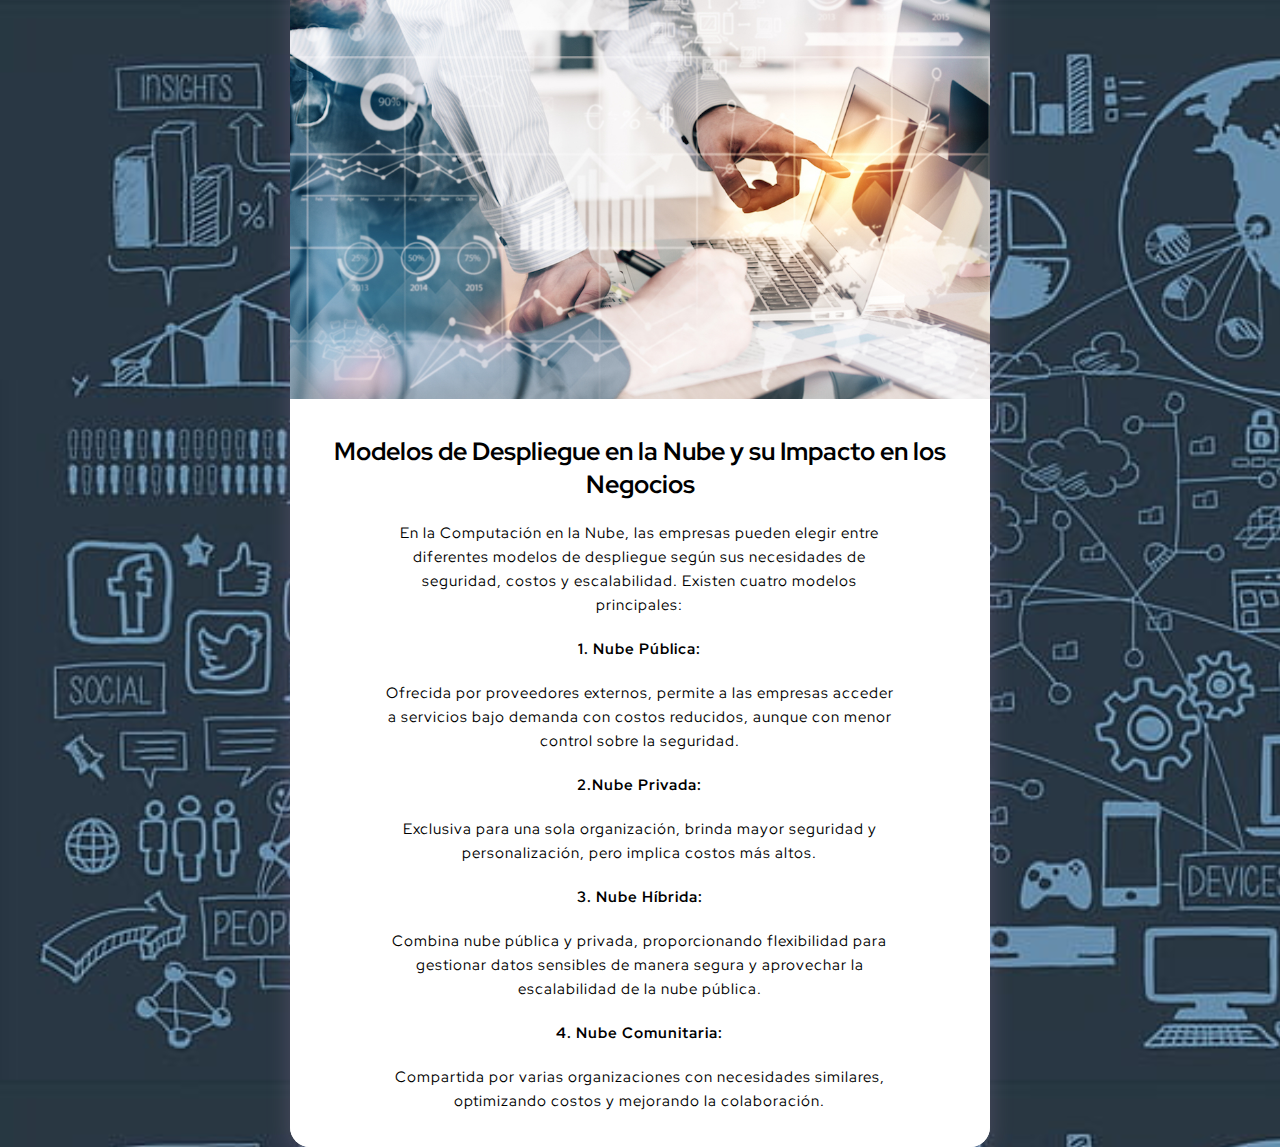
<file: venta2/index.html>
<!DOCTYPE html>
<html lang="es">
  <head>
    <meta charset="UTF-8" />
    <meta name="viewport" content="width=device-width, initial-scale=1.0" />

    <link
      rel="icon"
      type="image/png"
      sizes="32x32"
      href="img2/logo-pequeño.png"
    />
    <link rel="stylesheet" href="style.css" />
    <title>Gerencia DE || SISTEMAS</title>
  </head>
  <body>
    <main>
      <div class="container">
        <div class="main-content">
          <div class="hero-image">
            <picture>
              <img
                src="img2/img3.jpg"
                width="100%"
                alt="hero-image"
              />
            </picture>
          </div>
          <div class="content-info">
            <h1>Modelos de Despliegue en la Nube y su Impacto en los Negocios</h1>
            <p class="order-info">
              En la Computación en la Nube, las empresas pueden elegir entre diferentes 
              modelos de despliegue según sus necesidades de seguridad, costos y escalabilidad. 
              Existen cuatro modelos principales:
            </p>
            <h2 class="order-info">1. Nube Pública:</h2>
        <p class="order-info">Ofrecida por proveedores externos, permite a las empresas acceder a servicios 
                              bajo demanda con costos reducidos, aunque con menor control sobre la seguridad.</p>
        <h2 class="order-info">2.Nube Privada: </h2>
        <p class="order-info">Exclusiva para una sola organización, brinda mayor seguridad y personalización, pero implica costos más altos.</p>
        <h2 class="order-info">3. Nube Híbrida:</h2>
        <p class="order-info">Combina nube pública y privada, proporcionando flexibilidad para gestionar datos sensibles de manera segura y aprovechar la escalabilidad de la nube pública.</p>
        <h2 class="order-info">4. Nube Comunitaria:</h2>
        <p class="order-info">Compartida por varias organizaciones con necesidades similares, optimizando costos y mejorando la colaboración.</p>
          </div>
        </div>
      </div>
    </main>
  </body>
</html>
</file>
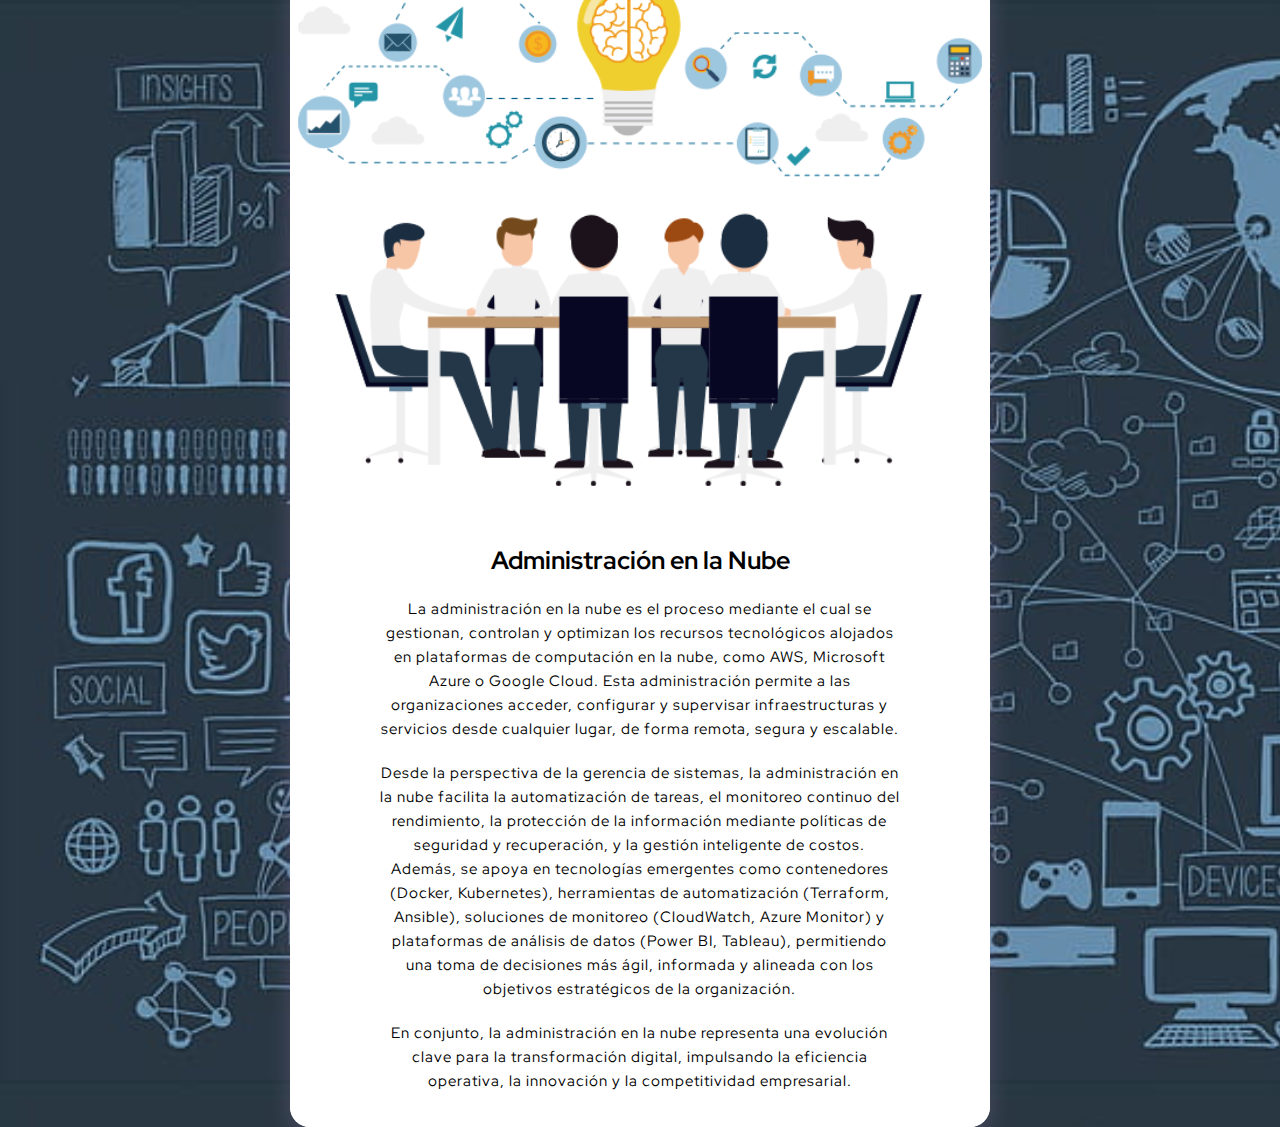
<file: venta3/index.html>
<!DOCTYPE html>
<html lang="es">
  <head>
    <meta charset="UTF-8" />
    <meta name="viewport" content="width=device-width, initial-scale=1.0" />

    <link
      rel="icon"
      type="image/png"
      sizes="32x32"
      href="img2/logo-pequeño.png"
    />
    <link rel="stylesheet" href="style.css" />
    <title>Gerencia DE || SISTEMAS</title>
  </head>
  <body>
    <main>
      <div class="container">
        <div class="main-content">
          <div class="hero-image">
            <picture>
              <img
                src="img2/img4.png"
                width="100%"
                alt="hero-image"
              />
            </picture>
          </div>
          <div class="content-info">
            <h1>Administración en la Nube</h1>
            <p class="order-info">
              La administración en la nube es el proceso mediante el cual se gestionan, controlan y optimizan los recursos tecnológicos alojados en plataformas de computación en la nube, como AWS, Microsoft Azure o Google Cloud. Esta administración permite a las organizaciones acceder, configurar y supervisar infraestructuras y servicios desde cualquier lugar, de forma remota, segura y escalable.
            </p>
            <P class="order-info">
              Desde la perspectiva de la gerencia de sistemas, la administración en la nube facilita la automatización de tareas, el monitoreo continuo del rendimiento, la protección de la información mediante políticas de seguridad y recuperación, y la gestión inteligente de costos. Además, se apoya en tecnologías emergentes como contenedores (Docker, Kubernetes), herramientas de automatización (Terraform, Ansible), soluciones de monitoreo (CloudWatch, Azure Monitor) y plataformas de análisis de datos (Power BI, Tableau), permitiendo una toma de decisiones más ágil, informada y alineada con los objetivos estratégicos de la organización.
            </P>
        <p class="order-info">En conjunto, la administración en la nube representa una evolución clave para la transformación digital, impulsando la eficiencia operativa, la innovación y la competitividad empresarial.</p>
      </div>
        </div>
      </div>
    </main>
  </body>
</html>
</file>
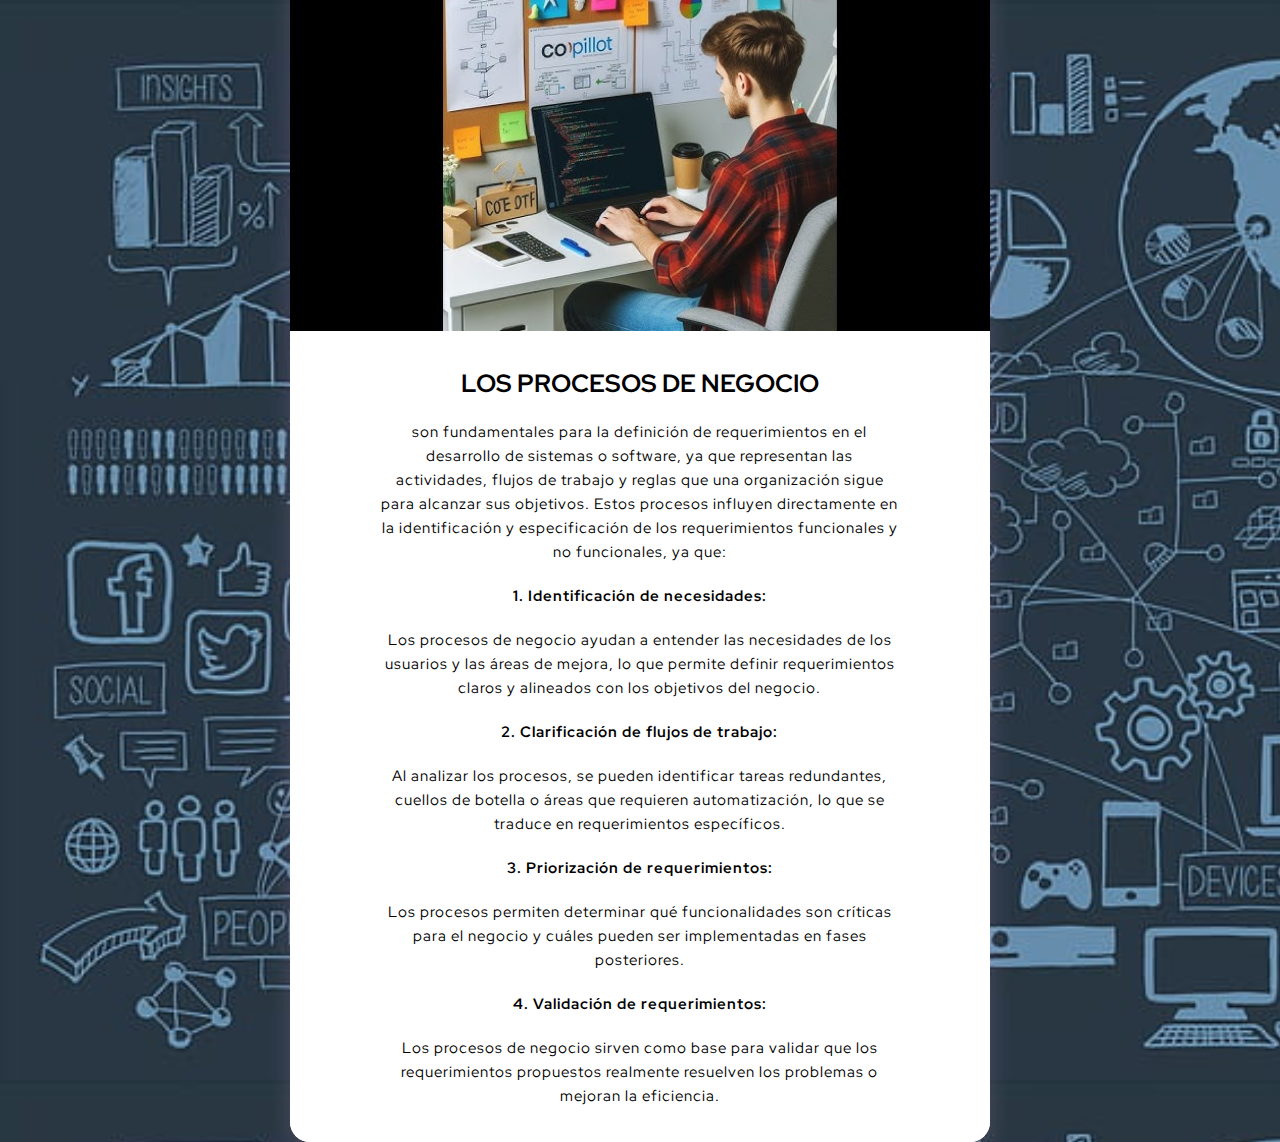
<file: venta4/index.html>
<!DOCTYPE html>
<html lang="es">
  <head>
    <meta charset="UTF-8" />
    <meta name="viewport" content="width=device-width, initial-scale=1.0" />

    <link
      rel="icon"
      type="image/png"
      sizes="32x32"
      href="img2/logo-pequeño.png"
    />
    <link rel="stylesheet" href="style.css" />
    <title>ING || REQUERIMIENTOS</title>
  </head>
  <body>
    <main>
      <div class="container">
        <div class="main-content">
          <div class="hero-image">
            <picture>
              <img
                src="img2/img5.jpg"
                width="100%"
                alt="hero-image"
              />
            </picture>
          </div>
          <div class="content-info">
            <h1>LOS PROCESOS DE NEGOCIO </h1>
            <P class="order-info">
              son fundamentales para la definición de requerimientos 
              en el desarrollo de sistemas o software, ya que representan 
              las actividades, flujos de trabajo y reglas que una organización 
              sigue para alcanzar sus objetivos. Estos procesos influyen 
              directamente en la identificación y especificación de los 
              requerimientos funcionales y no funcionales, ya que:
            </P>
            <h2 class="order-info">1. Identificación de necesidades: </h2>
        <p class="order-info">Los procesos de negocio ayudan a entender 
          las necesidades de los usuarios y las áreas de mejora, lo que 
          permite definir requerimientos claros y alineados con los objetivos 
          del negocio.</p>
        <h2 class="order-info">2. Clarificación de flujos de trabajo:</h2>
        <p class="order-info">Al analizar los procesos, se pueden identificar tareas redundantes, cuellos de botella o áreas que requieren automatización, lo que se traduce en requerimientos específicos.</p>
        <h2 class="order-info">3. Priorización de requerimientos:</h2>
        <p class="order-info">Los procesos permiten determinar qué funcionalidades son críticas para el negocio y cuáles pueden ser implementadas en fases posteriores.</p>
        <h2 class="order-info">4. Validación de requerimientos:</h2>
        <p class="order-info">Los procesos de negocio sirven como base para validar que los requerimientos propuestos realmente resuelven los problemas o mejoran la eficiencia.</p>
          
      </div>
        </div>
      </div>
    </main>
  </body>
</html>
</file>
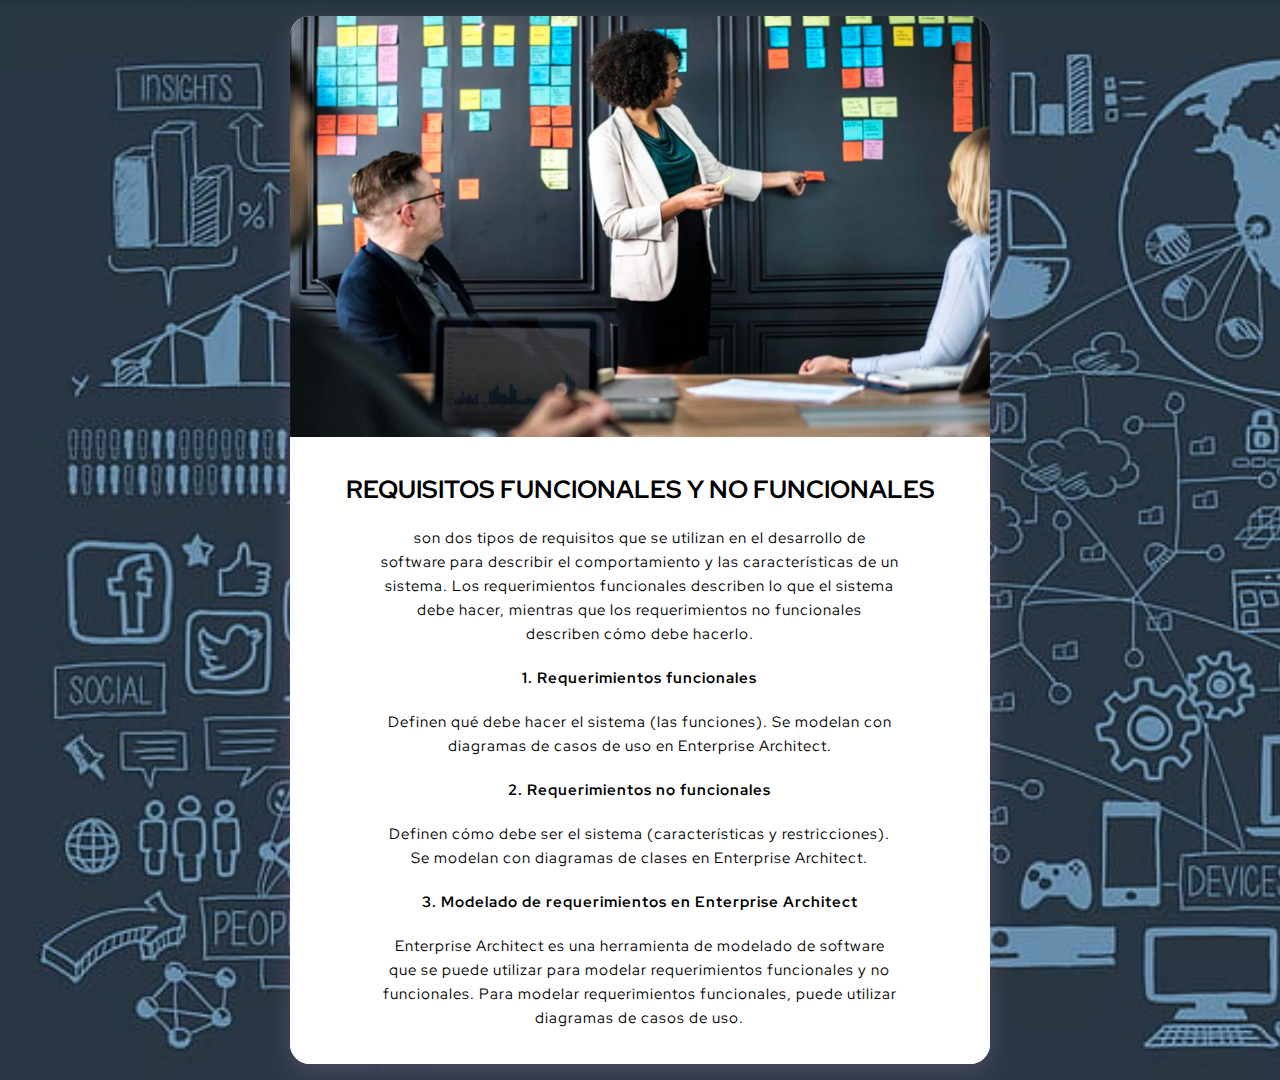
<file: venta5/index.html>
<!DOCTYPE html>
<html lang="es">
  <head>
    <meta charset="UTF-8" />
    <meta name="viewport" content="width=device-width, initial-scale=1.0" />

    <link
      rel="icon"
      type="image/png"
      sizes="32x32"
      href="img2/logo-pequeño.png"
    />
    <link rel="stylesheet" href="style.css" />
    <title>ING || REQUERIMIENTOS</title>
  </head>
  <body>
    <main>
      <div class="container">
        <div class="main-content">
          <div class="hero-image">
            <picture>
              <img
                src="img2/img6.jpg"
                width="100%"
                alt="hero-image"
              />
            </picture>
          </div>
          <div class="content-info">
            <h1>REQUISITOS FUNCIONALES Y NO FUNCIONALES </h1>
            <P class="order-info">
              son dos tipos de requisitos que se utilizan en el 
              desarrollo de software para describir el comportamiento 
              y las características de un sistema. Los requerimientos 
              funcionales describen lo que el sistema debe hacer, mientras 
              que los requerimientos no funcionales describen cómo debe hacerlo.
            </P>
            <h2 class="order-info">1. Requerimientos funcionales </h2>
        <p class="order-info">Definen qué debe hacer el sistema (las funciones). Se modelan con 
          diagramas de casos de uso en Enterprise Architect.</p>
        <h2 class="order-info">2. Requerimientos no funcionales</h2>
        <p class="order-info">Definen cómo debe ser el sistema (características y restricciones). 
          Se modelan con diagramas de clases en Enterprise Architect.</p>
        <h2 class="order-info">3. Modelado de requerimientos en Enterprise Architect</h2>
        <p class="order-info">Enterprise Architect es una herramienta de modelado de software 
          que se puede utilizar para modelar requerimientos funcionales y no funcionales. 
          Para modelar requerimientos funcionales, puede utilizar diagramas de casos de uso.</p>
      </div>
        </div>
      </div>
    </main>
  </body>
</html>
</file>
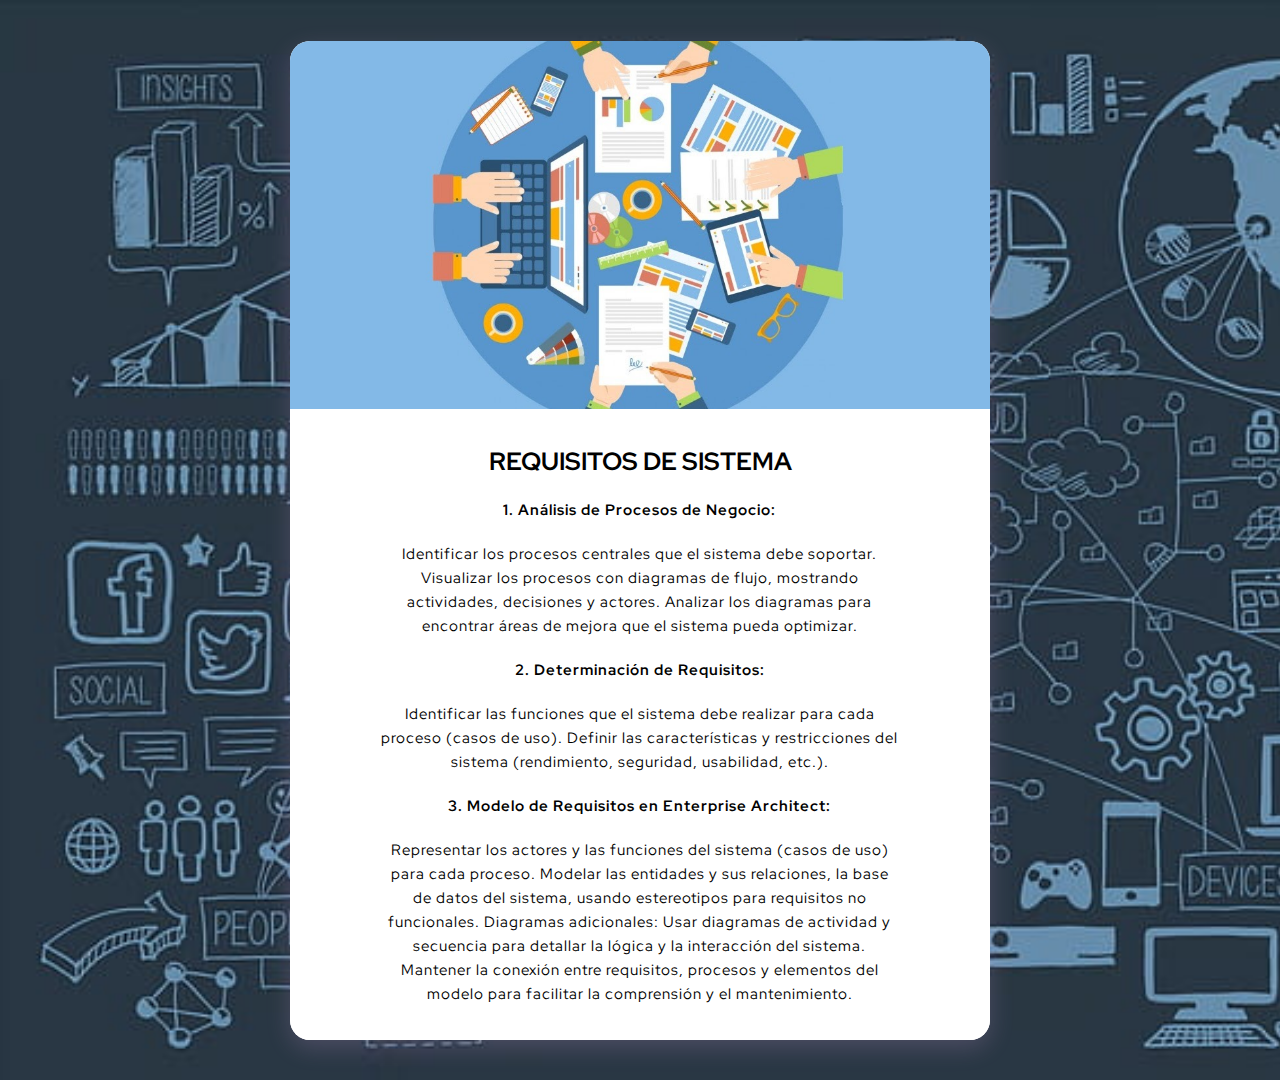
<file: venta6/index.html>
<!DOCTYPE html>
<html lang="es">
  <head>
    <meta charset="UTF-8" />
    <meta name="viewport" content="width=device-width, initial-scale=1.0" />

    <link
      rel="icon"
      type="image/png"
      sizes="32x32"
      href="img2/logo-pequeño.png"
    />
    <link rel="stylesheet" href="style.css" />
    <title>ING || REQUERIMIENTOS</title>
  </head>
  <body>
    <main>
      <div class="container">
        <div class="main-content">
          <div class="hero-image">
            <picture>
              <img
                src="img2/img7.jpeg"
                width="100%"
                alt="hero-image"
              />
            </picture>
          </div>
          <div class="content-info">
            <h1>REQUISITOS DE SISTEMA </h1>
            <h2 class="order-info">1. Análisis de Procesos de Negocio: </h2>
        <p class="order-info">Identificar los procesos centrales que el sistema debe soportar.
          Visualizar los procesos con diagramas de flujo, mostrando actividades, decisiones y actores.
          Analizar los diagramas para encontrar áreas de mejora que el sistema pueda optimizar.</p>
        <h2 class="order-info">2. Determinación de Requisitos:</h2>
        <p class="order-info">Identificar las funciones que el sistema debe realizar para cada proceso (casos de uso).
          Definir las características y restricciones del sistema (rendimiento, seguridad, usabilidad, etc.).</p>
        <h2 class="order-info">3. Modelo de Requisitos en Enterprise Architect:</h2>
        <p class="order-info">Representar los actores y las funciones del sistema (casos de uso) para cada proceso.
          Modelar las entidades y sus relaciones, la base de datos del sistema, usando estereotipos para requisitos no funcionales.
          Diagramas adicionales: Usar diagramas de actividad y secuencia para detallar la lógica y la interacción del sistema.
          Mantener la conexión entre requisitos, procesos y elementos del modelo para facilitar la comprensión y el mantenimiento.</p>
      </div>
        </div>
      </div>
    </main>
  </body>
</html>
</file>
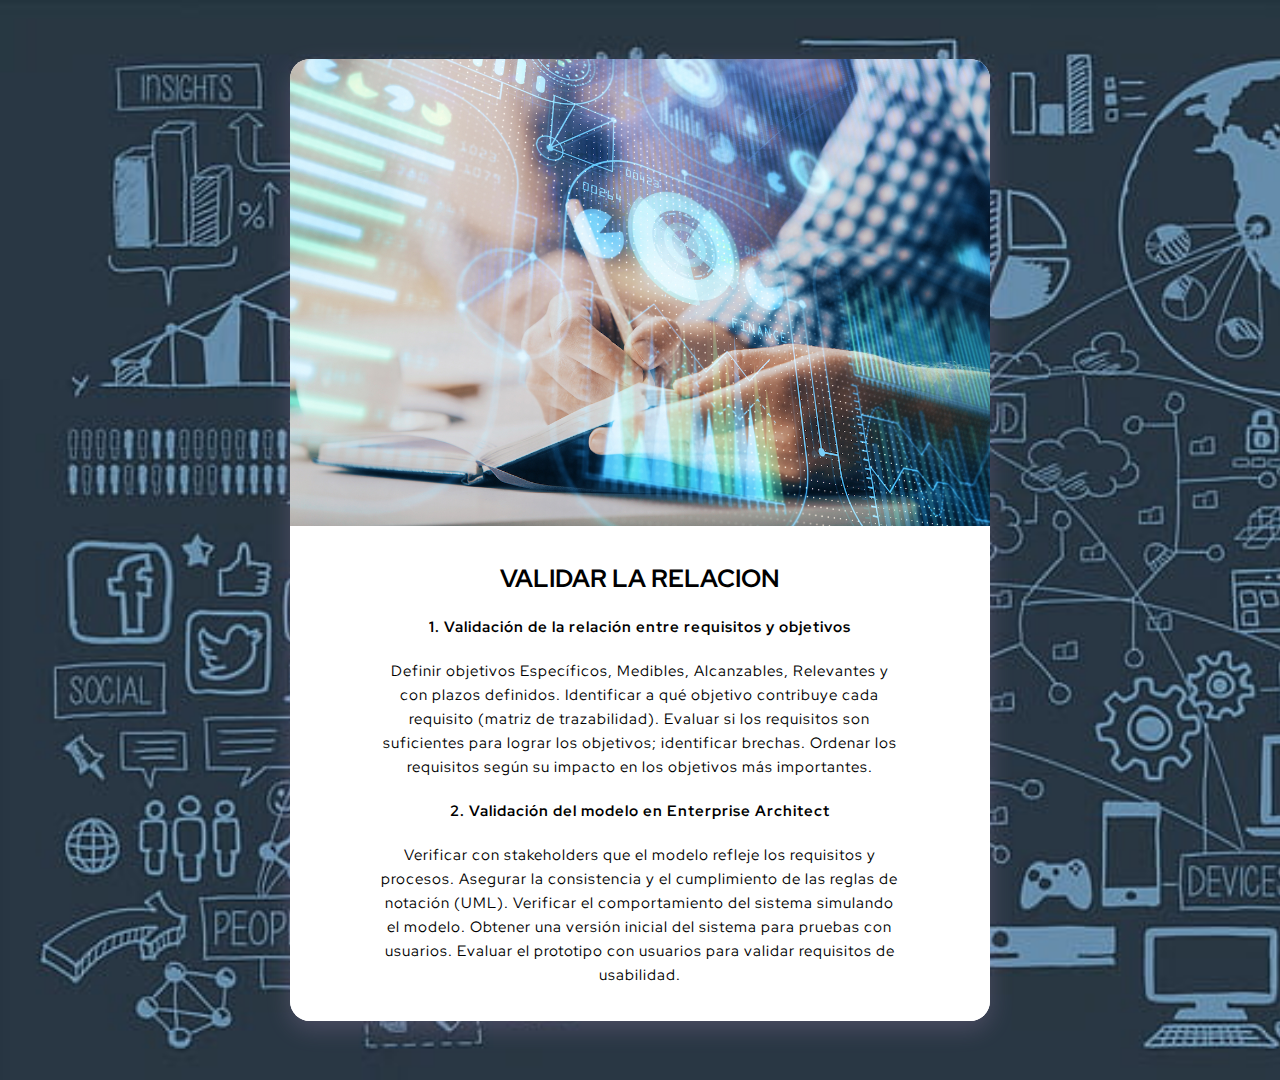
<file: venta7/index.html>
<!DOCTYPE html>
<html lang="es">
  <head>
    <meta charset="UTF-8" />
    <meta name="viewport" content="width=device-width, initial-scale=1.0" />

    <link
      rel="icon"
      type="image/png"
      sizes="32x32"
      href="img2/logo-pequeño.png"
    />
    <link rel="stylesheet" href="style.css" />
    <title>ING || REQUERIMIENTOS</title>
  </head>
  <body>
    <main>
      <div class="container">
        <div class="main-content">
          <div class="hero-image">
            <picture>
              <img
                src="img2/img8.jpg"
                width="100%"
                alt="hero-image"
              />
            </picture>
          </div>
          <div class="content-info">
            <h1>VALIDAR LA RELACION </h1>
            <h2 class="order-info">1. Validación de la relación entre requisitos y objetivos </h2>
        <p class="order-info">Definir objetivos Específicos, Medibles, Alcanzables, Relevantes y con plazos definidos.
          Identificar a qué objetivo contribuye cada requisito (matriz de trazabilidad).
          Evaluar si los requisitos son suficientes para lograr los objetivos; identificar brechas.
          Ordenar los requisitos según su impacto en los objetivos más importantes.
          </p>
        <h2 class="order-info">2. Validación del modelo en Enterprise Architect</h2>
        <p class="order-info">Verificar con stakeholders que el modelo refleje los requisitos y procesos.
          Asegurar la consistencia y el cumplimiento de las reglas de notación (UML).
          Verificar el comportamiento del sistema simulando el modelo.
          Obtener una versión inicial del sistema para pruebas con usuarios.
          Evaluar el prototipo con usuarios para validar requisitos de usabilidad.
        </p>
      </div>
        </div>
      </div>
    </main>
  </body>
</html>
</file>
<file: css/estilos.css>
* {
    margin: 0;
    padding: 0;
    box-sizing: border-box;
}

body {
    font-family: 'open sans';
}

.contenedor {
    padding: 60px 0;
    width: 90%;
    max-width: 1000px;
    margin: auto;
    overflow: hidden;
}

.titulo {
    color: #0d548a;
    font-size: 30px;
    text-align: center;
    margin-bottom: 60px;
    margin-top: 20px;
}

/* Header */

header {
    width: 100%;
    height: 600px;
    background: #0d548a;
    /* fallback for old browsers */
    background: -webkit-linear-gradient(to right, hsla(195, 91%, 31%, 0.459), hsla(195, 91%, 31%, 0.459)), url(../img2/Inteligencia-Artificial-Portada.jpg);
    /* Chrome 10-25, Safari 5.1-6 */
    background: linear-gradient(to right, hsla(195, 91%, 31%, 0.459), hsla(195, 91%, 31%, 0.459)), url(../img2/Inteligencia-Artificial-Portada.jpg);
    /* W3C, IE 10+/ Edge, Firefox 16+, Chrome 26+, Opera 12+, Safari 7+ */
    background-size: cover;
    background-attachment: fixed;
    position: relative;
}

nav{
    position: fixed;
    top: 0;
    width: 100%;
    background-color: #0d548a; /* Cambia al color que prefieras */
    box-shadow: 0px 2px 5px rgba(0, 0, 0, 0.1); /* Sombra opcional para destacar el menú */
    z-index: 1000; /* Asegura que el menú esté por encima del resto del contenido */
    padding: 10px 0; /* Espaciado interno */
    text-align: right; /* Centra los enlaces */
}

nav > a{
    color:#fff;
    font-weight: 300;
    text-decoration: none;
    margin-right: 10px;
}

nav > a:hover{
    text-decoration: underline;
}

header .textos-header{
    display: flex;
    height: 430px;
    width: 100%;
    align-items: center;
    justify-content: center;
    flex-direction: column;
    text-align: center;
}

.textos-header h1{
    font-size: 150px;
    color:#fff;
}

.textos-header h2{
    font-size: 50px;
    font-weight: 300;
    color:#fff;
}

.wave{
    position: absolute;
    bottom: 0;
    width: 100%;
}

/* About us */

main .sobre-nosotros{
    padding: 30px 0 60px 0;
}
.contenedor-sobre-nosotros{
    display: flex;
    justify-content: space-evenly;
}

.imagen-about-us{
    width: 48%;
}

.sobre-nosotros .contenido-textos{
    width: 48%;
}

.contenido-textos h3{
    margin-bottom: 15px;
}

.contenido-textos h3 span{
    background: #0d548a;
    color: #fff;
    border-radius: 50%;
    display: inline-block;
    text-align: center;
    width: 30px;
    height: 30px;
    padding: 2px;
    box-shadow: 0 0 6px 0 rgba(0, 0, 0, .5);
    margin-right: 5px;
}

.contenido-textos p{
    padding: 0px 0px 30px 15px;
    font-weight: 300;
    text-align: justify;
}

/* Galeria */


.portafolio{
    background: #f2f2f2;
}

.galeria-port{
    display: flex;
    justify-content: space-evenly;
    flex-wrap: wrap;
}

.imagen-port{
    width: 24%;
    margin-bottom: 10px;
    overflow: hidden;
    position: relative;
    cursor: pointer;
    box-shadow: 0 0 6px 0 rgba(0, 0, 0, .5);
}

.imagen-port > img{
    width: 100%;
    height: 100%;
    object-fit: cover;
    display: block;
}

.hover-galeria{
    position: absolute;
    width: 100%;
    height: 100%;
    top: 0;
    transform: scale(0);
    background: rgba(6, 98, 132, 0.7);
    transition: transform .5s;
    display: flex;
    justify-content: center;
    align-items: center;
    flex-direction: column;
}

.hover-galeria img{
    width: 50px;
}

.hover-galeria p{
    color: #fff;
}

.imagen-port:hover .hover-galeria{
    transform: scale(1);
}

/* Clients */

.cards{
    display: flex;
    justify-content: space-evenly;
}

.cards .card{
    background:#0d548a;
    display: flex;
    width: 46%;
    height: 200px;
    align-items: center;
    justify-content: space-evenly;
    border-radius: 5px;
    box-shadow: 0 0 6px 0 rgba(0, 0, 0, 0.6);
}

.cards .card img{
    width: 100px;
    height: 100px;
    object-fit: cover;
    border: 3px solid #fff;
    border-radius: 50%;
    display: block;
}

.cards .card > .contenido-texto-card{
    width: 60%;
    color: #fff;
}

.cards .card > .contenido-texto-card p{
    font-weight: 300;
    padding-top: 5px;
}

/*  Our team */

.about-services{
    background: #f2f2f2;
    padding-bottom: 30px;
}


.servicio-cont{
    display:flex;
    justify-content: space-between;
    align-items: center;
}

.servicio-ind{
    width: 30%;
    text-align: center;
}

.servicio-ind img{
    width: 90%;
}

.servicio-ind h3{
    margin: 10px 0;
}

.servicio-ind p{
    font-weight: 300;
    text-align: justify;
}

/* footer */

footer{
    background: #414141;
    padding: 60px 0 30px 0;
    margin: auto;
    overflow: hidden;
}

.contenedor-footer{
    display: flex;
    width: 90%;
    justify-content: space-evenly;
    margin: auto;
    padding-bottom: 50px;
    border-bottom: 1px solid #ccc;
}

.content-foo{
    text-align: center;
}

.content-foo h4{
    color: #fff;
    border-bottom: 3px solid #0d548a;
    padding-bottom: 5px;
    margin-bottom: 10px;
}

.content-foo p{
    color: #ccc;
}

.titulo-final{
    text-align: center;
    font-size: 24px;
    margin: 20px 0 0 0;
    color: #9e9797;
}

@media screen and (max-width:900px){
    header{
        background-position: center;
    }

    .contenedor-sobre-nosotros{
        flex-direction: column;
        justify-content: center;
        align-items: center;
    }

    .sobre-nosotros .contenido-textos{
        width: 90%;
    }

    .imagen-about-us{
        width: 90%;
    }

    /* Galeria */

    .imagen-port{
        width: 44%;
    }

    /* Clientes */

    .cards{
        flex-direction: column;
        justify-content: center;
        align-items: center;
    }

    .cards .card{
        width: 90%;
    }

    .cards .card:first-child{
        margin-bottom: 30px;
    }

    /* servicios */

    .servicio-cont{
        justify-content: center;
        flex-direction: column;
    }

    .servicio-ind{
        width: 100%;
        text-align: center;
    }

    .servicio-ind:nth-child(1), .servicio-ind:nth-child(2){
        margin-bottom: 60px;
    }

    .servicio-ind img{
        width: 90%;
    }
}

@media screen and (max-width:500px){
    nav{
        text-align: center;
        padding: 30px 0 0 0;
    }

    nav > a{
        margin-right: 5px;
    }

    .textos-header h1{
        font-size: 35px;
    }

    .textos-header h2{
        font-size: 20px;
    }

    /* ABOUT US */

    .imagen-about-us{
        margin-bottom: 60px;
        width: 99%;
    }

    .sobre-nosotros .contenido-textos{
        width: 95%;
    }

    /* Galeria */

    .imagen-port{
        width: 95%;
    }

    /* Clients */

    .cards .card{
        height: 450px;
        display: flex;
        flex-direction: column;
        align-items: center;
    }

    .cards .card img{
        width: 90px;
        height: 90px;
    }

    /* Footer */

    .contenedor-footer{
        flex-direction: column;
        border: none;
    }

    .content-foo{
        margin-bottom: 20px;
        text-align: center;
    }

    .content-foo h4{
        border: none;
    }

    .content-foo p{
        color: #ccc;
        border-bottom: 1px solid #f2f2f2;
        padding-bottom: 20px;
    }

    .titulo-final{
        font-size: 20px;
    }
}
</file>
<file: venta1/style.css>
@import url("https://fonts.googleapis.com/css2?family=Red+Hat+Display:wght@500;700;900&display=swap");

*,
::before,
::after {
  box-sizing: border-box;
}

:root {
  /* Google Custom Fonts */
  --RedHotDisplay: "Red Hat Display", sans-serif;
  --weight-500: 500;
  --weight-700: 700;
  --weight-900: 900;

  --body-font-size: 1.6rem;
  /* Primary */
  --Pale-blue: hsl(0, 0, 0, 0.1);
  --Bright-blue: hsl(0, 0, 0, 0.1);
  /* Neutral */
  --Very-pale-blue: hsl(0, 0, 0, 0.1);
  --Desaturated-blue: hsl(0, 0, 0, 0.1);
  --Dark-blue: hsl(0, 0, 0, 0.1);
}

html {
  font-size: 10px;
}

body {
  margin: 0;
  padding: 0;
  background-image: url(img2/fondo\ de\ pantalla.jpg);
background-size: cover;

  /* background-size: 100% 100%; */
}

h1,
h2,
h4,
p,
a {
  margin: 0;
  padding: 0;
  font-family: var(--RedHotDisplay);
}

/* Card Size 450 x 695 */

.container {
  width: 100%;
  height: 120vh;
  display: flex;
  flex-direction: column;
  align-items: center;
  justify-content: center;
}

.main-content {
  width: 100%;
  max-width: 700px;

  display: flex;
  flex-direction: column;
  background-color: #fff;
  border-radius: 20px;
  box-shadow: rgba(221, 163, 224, 0.2) 0px 8px 24px;
}

.content-info {
  width: 100%;
  background-color: #fff;
  padding: 24px 12px;
  display: flex;
  justify-content: center;
  align-items: center;
  flex-direction: column;
  border-radius: 0 0 20px 20px;
}

.hero-image {
  width: 100%;
  /* max-width: 450px; */
}

.hero-image img {
  border-radius: 20px 20px 0 0;
}

h1 {
  font-size: 2.5rem;
  font-weight: var(--weight-700);
  padding: 1rem;
text-align: center;
}

h4 {
  font-size: 1.5rem;
}

.order-info {
  width: 80%;
  font-size: 1.5rem;
  color: var(--Desaturated-blue);
  letter-spacing: 1px;
  line-height: 1.6;
  text-align: center;
  padding: 1rem;
}

.subscription-info {
  background-color: var(--Very-pale-blue);
  width: 90%;
  max-width: 400px;
  border-radius: 15px;
  display: flex;
  align-items: center;
  justify-content: flex-start;
  padding: 0.9rem 2rem;
  margin: 10px 0;
}

.icon img {
  /* width: 100%;
  max-width: 48px; */
}

.plan {
  width: 100%;
  display: flex;
  align-items: center;
  justify-content: space-between;
  padding: 1rem 1.2rem;
}

.plan-info {
  display: flex;
  flex-direction: column;
  align-items: center;
  margin-left: 5px;
}

.plan-info h4 {
  font-weight: var(--weight-700);
}

.plan-info p {
  font-weight: var(--weight-500);
  font-size: 1.4rem;
  color: var(--Desaturated-blue);
  letter-spacing: 0.5px;
  padding: 0.5rem;
}

.plan > a {
  font-size: 1.4rem;
  color: var(--Bright-blue);
  font-weight: var(--weight-700);
  cursor: pointer;
}

.cta {
  width: 100%;
  padding: 2rem;
  display: flex;
  flex-direction: column;
  justify-content: center;
  align-items: center;
}

.cta button {
  width: 100%;
  max-width: 400px;
  background-color: var(--Bright-blue);
  color: #fff;
  padding: 1.5rem 4rem;
  border-radius: 10px;
  border: none;
  font-weight: var(--weight-900);
  font-size: 1.5rem;
  box-shadow: #2125f833 10px 15px 30px;
  cursor: pointer;
}

.cta p {
  font-size: 1.4rem;
  font-weight: var(--weight-700);
  color: var(--Desaturated-blue);
  padding-top: 2.5rem;
  cursor: pointer;
}

/* Media Quries */
@media (max-width: 500px) {
  html {
    font-size: 9px;
  }
  .main-content {
    width: 90%;
    max-width: 375px;
  }

  .order-info {
    width: 80%;
  }
  .subscription-info {
    width: 90%;
    max-width: 300px;
    padding: 10px;
  }
  .icon img {
    width: 100%;
    max-width: 48px;
  }
  .cta button {
    width: 100%;
    /* max-width: 350px; */
  }
}
</file>
<file: venta10/style.css>
@import url("https://fonts.googleapis.com/css2?family=Red+Hat+Display:wght@500;700;900&display=swap");

*,
::before,
::after {
  box-sizing: border-box;
}

:root {
  /* Google Custom Fonts */
  --RedHotDisplay: "Red Hat Display", sans-serif;
  --weight-500: 500;
  --weight-700: 700;
  --weight-900: 900;

  --body-font-size: 1.6rem;
  /* Primary */
  --Pale-blue: hsl(0, 0, 0, 0.1);
  --Bright-blue: hsl(0, 0, 0, 0.1);
  /* Neutral */
  --Very-pale-blue: hsl(0, 0, 0, 0.1);
  --Desaturated-blue: hsl(0, 0, 0, 0.1);
  --Dark-blue: hsl(0, 0, 0, 0.1);
}

html {
  font-size: 10px;
}

body {
  margin: 0;
  padding: 0;
  background-image: url(img2/fondo\ de\ pantalla.jpg);
background-size: cover;

  /* background-size: 100% 100%; */
}

h1,
h2,
h4,
p,
a {
  margin: 0;
  padding: 0;
  font-family: var(--RedHotDisplay);
}

/* Card Size 450 x 695 */

.container {
  width: 100%;
  height: 120vh;
  display: flex;
  flex-direction: column;
  align-items: center;
  justify-content: center;
}

.main-content {
  width: 100%;
  max-width: 700px;

  display: flex;
  flex-direction: column;
  background-color: #fff;
  border-radius: 20px;
  box-shadow: rgba(221, 163, 224, 0.2) 0px 8px 24px;
}

.content-info {
  width: 100%;
  background-color: #fff;
  padding: 24px 12px;
  display: flex;
  justify-content: center;
  align-items: center;
  flex-direction: column;
  border-radius: 0 0 20px 20px;
}

.hero-image {
  width: 100%;
  /* max-width: 450px; */
}

.hero-image img {
  border-radius: 20px 20px 0 0;
}

h1 {
  font-size: 2.5rem;
  font-weight: var(--weight-700);
  padding: 1rem;
}

h4 {
  font-size: 1.5rem;
}

.order-info {
  width: 80%;
  font-size: 1.5rem;
  color: var(--Desaturated-blue);
  letter-spacing: 1px;
  line-height: 1.6;
  text-align: center;
  padding: 1rem;
}

.subscription-info {
  background-color: var(--Very-pale-blue);
  width: 90%;
  max-width: 400px;
  border-radius: 15px;
  display: flex;
  align-items: center;
  justify-content: flex-start;
  padding: 0.9rem 2rem;
  margin: 10px 0;
}

.icon img {
  /* width: 100%;
  max-width: 48px; */
}

.plan {
  width: 100%;
  display: flex;
  align-items: center;
  justify-content: space-between;
  padding: 1rem 1.2rem;
}

.plan-info {
  display: flex;
  flex-direction: column;
  align-items: center;
  margin-left: 5px;
}

.plan-info h4 {
  font-weight: var(--weight-700);
}

.plan-info p {
  font-weight: var(--weight-500);
  font-size: 1.4rem;
  color: var(--Desaturated-blue);
  letter-spacing: 0.5px;
  padding: 0.5rem;
}

.plan > a {
  font-size: 1.4rem;
  color: var(--Bright-blue);
  font-weight: var(--weight-700);
  cursor: pointer;
}

.cta {
  width: 100%;
  padding: 2rem;
  display: flex;
  flex-direction: column;
  justify-content: center;
  align-items: center;
}

.cta button {
  width: 100%;
  max-width: 400px;
  background-color: var(--Bright-blue);
  color: #fff;
  padding: 1.5rem 4rem;
  border-radius: 10px;
  border: none;
  font-weight: var(--weight-900);
  font-size: 1.5rem;
  box-shadow: #2125f833 10px 15px 30px;
  cursor: pointer;
}

.cta p {
  font-size: 1.4rem;
  font-weight: var(--weight-700);
  color: var(--Desaturated-blue);
  padding-top: 2.5rem;
  cursor: pointer;
}

/* Media Quries */
@media (max-width: 500px) {
  html {
    font-size: 9px;
  }
  .main-content {
    width: 90%;
    max-width: 375px;
  }

  .order-info {
    width: 80%;
  }
  .subscription-info {
    width: 90%;
    max-width: 300px;
    padding: 10px;
  }
  .icon img {
    width: 100%;
    max-width: 48px;
  }
  .cta button {
    width: 100%;
    /* max-width: 350px; */
  }
}
</file>
<file: venta11/style.css>
@import url("https://fonts.googleapis.com/css2?family=Red+Hat+Display:wght@500;700;900&display=swap");

*,
::before,
::after {
  box-sizing: border-box;
}

:root {
  /* Google Custom Fonts */
  --RedHotDisplay: "Red Hat Display", sans-serif;
  --weight-500: 500;
  --weight-700: 700;
  --weight-900: 900;

  --body-font-size: 1.6rem;
  /* Primary */
  --Pale-blue: hsl(0, 0, 0, 0.1);
  --Bright-blue: hsl(0, 0, 0, 0.1);
  /* Neutral */
  --Very-pale-blue: hsl(0, 0, 0, 0.1);
  --Desaturated-blue: hsl(0, 0, 0, 0.1);
  --Dark-blue: hsl(0, 0, 0, 0.1);
}

html {
  font-size: 10px;
}

body {
  margin: 0;
  padding: 0;
  background-image: url(img2/fondo\ de\ pantalla.jpg);
background-size: cover;

  /* background-size: 100% 100%; */
}

h1,
h2,
h4,
p,
a {
  margin: 0;
  padding: 0;
  font-family: var(--RedHotDisplay);
}

/* Card Size 450 x 695 */

.container {
  width: 100%;
  height: 120vh;
  display: flex;
  flex-direction: column;
  align-items: center;
  justify-content: center;
}

.main-content {
  width: 100%;
  max-width: 700px;

  display: flex;
  flex-direction: column;
  background-color: #fff;
  border-radius: 20px;
  box-shadow: rgba(221, 163, 224, 0.2) 0px 8px 24px;
}

.content-info {
  width: 100%;
  background-color: #fff;
  padding: 24px 12px;
  display: flex;
  justify-content: center;
  align-items: center;
  flex-direction: column;
  border-radius: 0 0 20px 20px;
}

.hero-image {
  width: 100%;
  /* max-width: 450px; */
}

.hero-image img {
  border-radius: 20px 20px 0 0;
}

h1 {
  font-size: 2.5rem;
  font-weight: var(--weight-700);
  padding: 1rem;
}

h4 {
  font-size: 1.5rem;
}

.order-info {
  width: 80%;
  font-size: 1.5rem;
  color: var(--Desaturated-blue);
  letter-spacing: 1px;
  line-height: 1.6;
  text-align: center;
  padding: 1rem;
}

.subscription-info {
  background-color: var(--Very-pale-blue);
  width: 90%;
  max-width: 400px;
  border-radius: 15px;
  display: flex;
  align-items: center;
  justify-content: flex-start;
  padding: 0.9rem 2rem;
  margin: 10px 0;
}

.icon img {
  /* width: 100%;
  max-width: 48px; */
}

.plan {
  width: 100%;
  display: flex;
  align-items: center;
  justify-content: space-between;
  padding: 1rem 1.2rem;
}

.plan-info {
  display: flex;
  flex-direction: column;
  align-items: center;
  margin-left: 5px;
}

.plan-info h4 {
  font-weight: var(--weight-700);
}

.plan-info p {
  font-weight: var(--weight-500);
  font-size: 1.4rem;
  color: var(--Desaturated-blue);
  letter-spacing: 0.5px;
  padding: 0.5rem;
}

.plan > a {
  font-size: 1.4rem;
  color: var(--Bright-blue);
  font-weight: var(--weight-700);
  cursor: pointer;
}

.cta {
  width: 100%;
  padding: 2rem;
  display: flex;
  flex-direction: column;
  justify-content: center;
  align-items: center;
}

.cta button {
  width: 100%;
  max-width: 400px;
  background-color: var(--Bright-blue);
  color: #fff;
  padding: 1.5rem 4rem;
  border-radius: 10px;
  border: none;
  font-weight: var(--weight-900);
  font-size: 1.5rem;
  box-shadow: #2125f833 10px 15px 30px;
  cursor: pointer;
}

.cta p {
  font-size: 1.4rem;
  font-weight: var(--weight-700);
  color: var(--Desaturated-blue);
  padding-top: 2.5rem;
  cursor: pointer;
}

/* Media Quries */
@media (max-width: 500px) {
  html {
    font-size: 9px;
  }
  .main-content {
    width: 90%;
    max-width: 375px;
  }

  .order-info {
    width: 80%;
  }
  .subscription-info {
    width: 90%;
    max-width: 300px;
    padding: 10px;
  }
  .icon img {
    width: 100%;
    max-width: 48px;
  }
  .cta button {
    width: 100%;
    /* max-width: 350px; */
  }
}
</file>
<file: venta12/style.css>
@import url("https://fonts.googleapis.com/css2?family=Red+Hat+Display:wght@500;700;900&display=swap");

*,
::before,
::after {
  box-sizing: border-box;
}

:root {
  /* Google Custom Fonts */
  --RedHotDisplay: "Red Hat Display", sans-serif;
  --weight-500: 500;
  --weight-700: 700;
  --weight-900: 900;

  --body-font-size: 1.6rem;
  /* Primary */
  --Pale-blue: hsl(0, 0, 0, 0.1);
  --Bright-blue: hsl(0, 0, 0, 0.1);
  /* Neutral */
  --Very-pale-blue: hsl(0, 0, 0, 0.1);
  --Desaturated-blue: hsl(0, 0, 0, 0.1);
  --Dark-blue: hsl(0, 0, 0, 0.1);
}

html {
  font-size: 10px;
}

body {
  margin: 0;
  padding: 0;
  background-image: url(img2/fondo\ de\ pantalla.jpg);
background-size: cover;

  /* background-size: 100% 100%; */
}

h1,
h2,
h4,
p,
a {
  margin: 0;
  padding: 0;
  font-family: var(--RedHotDisplay);
}

/* Card Size 450 x 695 */

.container {
  width: 100%;
  height: 120vh;
  display: flex;
  flex-direction: column;
  align-items: center;
  justify-content: center;
}

.main-content {
  width: 100%;
  max-width: 700px;

  display: flex;
  flex-direction: column;
  background-color: #fff;
  border-radius: 20px;
  box-shadow: rgba(221, 163, 224, 0.2) 0px 8px 24px;
}

.content-info {
  width: 100%;
  background-color: #fff;
  padding: 24px 12px;
  display: flex;
  justify-content: center;
  align-items: center;
  flex-direction: column;
  border-radius: 0 0 20px 20px;
}

.hero-image {
  width: 100%;
  /* max-width: 450px; */
}

.hero-image img {
  border-radius: 20px 20px 0 0;
}

h1 {
  font-size: 2.5rem;
  font-weight: var(--weight-700);
  padding: 1rem;
}

h4 {
  font-size: 1.5rem;
}

.order-info {
  width: 80%;
  font-size: 1.5rem;
  color: var(--Desaturated-blue);
  letter-spacing: 1px;
  line-height: 1.6;
  text-align: center;
  padding: 1rem;
}

.subscription-info {
  background-color: var(--Very-pale-blue);
  width: 90%;
  max-width: 400px;
  border-radius: 15px;
  display: flex;
  align-items: center;
  justify-content: flex-start;
  padding: 0.9rem 2rem;
  margin: 10px 0;
}

.icon img {
  /* width: 100%;
  max-width: 48px; */
}

.plan {
  width: 100%;
  display: flex;
  align-items: center;
  justify-content: space-between;
  padding: 1rem 1.2rem;
}

.plan-info {
  display: flex;
  flex-direction: column;
  align-items: center;
  margin-left: 5px;
}

.plan-info h4 {
  font-weight: var(--weight-700);
}

.plan-info p {
  font-weight: var(--weight-500);
  font-size: 1.4rem;
  color: var(--Desaturated-blue);
  letter-spacing: 0.5px;
  padding: 0.5rem;
}

.plan > a {
  font-size: 1.4rem;
  color: var(--Bright-blue);
  font-weight: var(--weight-700);
  cursor: pointer;
}

.cta {
  width: 100%;
  padding: 2rem;
  display: flex;
  flex-direction: column;
  justify-content: center;
  align-items: center;
}

.cta button {
  width: 100%;
  max-width: 400px;
  background-color: var(--Bright-blue);
  color: #fff;
  padding: 1.5rem 4rem;
  border-radius: 10px;
  border: none;
  font-weight: var(--weight-900);
  font-size: 1.5rem;
  box-shadow: #2125f833 10px 15px 30px;
  cursor: pointer;
}

.cta p {
  font-size: 1.4rem;
  font-weight: var(--weight-700);
  color: var(--Desaturated-blue);
  padding-top: 2.5rem;
  cursor: pointer;
}

/* Media Quries */
@media (max-width: 500px) {
  html {
    font-size: 9px;
  }
  .main-content {
    width: 90%;
    max-width: 375px;
  }

  .order-info {
    width: 80%;
  }
  .subscription-info {
    width: 90%;
    max-width: 300px;
    padding: 10px;
  }
  .icon img {
    width: 100%;
    max-width: 48px;
  }
  .cta button {
    width: 100%;
    /* max-width: 350px; */
  }
}
</file>
<file: venta13/style.css>
@import url("https://fonts.googleapis.com/css2?family=Red+Hat+Display:wght@500;700;900&display=swap");

*,
::before,
::after {
  box-sizing: border-box;
}

:root {
  /* Google Custom Fonts */
  --RedHotDisplay: "Red Hat Display", sans-serif;
  --weight-500: 500;
  --weight-700: 700;
  --weight-900: 900;

  --body-font-size: 1.6rem;
  /* Primary */
  --Pale-blue: hsl(0, 0, 0, 0.1);
  --Bright-blue: hsl(0, 0, 0, 0.1);
  /* Neutral */
  --Very-pale-blue: hsl(0, 0, 0, 0.1);
  --Desaturated-blue: hsl(0, 0, 0, 0.1);
  --Dark-blue: hsl(0, 0, 0, 0.1);
}

html {
  font-size: 10px;
}

body {
  margin: 0;
  padding: 0;
  background-image: url(img2/fondo\ de\ pantalla.jpg);
background-size: cover;

  /* background-size: 100% 100%; */
}

h1,
h2,
h4,
p,
a {
  margin: 0;
  padding: 0;
  font-family: var(--RedHotDisplay);
}

/* Card Size 450 x 695 */

.container {
  width: 100%;
  height: 120vh;
  display: flex;
  flex-direction: column;
  align-items: center;
  justify-content: center;
}

.main-content {
  width: 100%;
  max-width: 700px;

  display: flex;
  flex-direction: column;
  background-color: #fff;
  border-radius: 20px;
  box-shadow: rgba(221, 163, 224, 0.2) 0px 8px 24px;
}

.content-info {
  width: 100%;
  background-color: #fff;
  padding: 24px 12px;
  display: flex;
  justify-content: center;
  align-items: center;
  flex-direction: column;
  border-radius: 0 0 20px 20px;
}

.hero-image {
  width: 100%;
  /* max-width: 450px; */
}

.hero-image img {
  border-radius: 20px 20px 0 0;
}

h1 {
  font-size: 2.5rem;
  font-weight: var(--weight-700);
  padding: 1rem;
}

h4 {
  font-size: 1.5rem;
}

.order-info {
  width: 80%;
  font-size: 1.5rem;
  color: var(--Desaturated-blue);
  letter-spacing: 1px;
  line-height: 1.6;
  text-align: center;
  padding: 1rem;
}

.subscription-info {
  background-color: var(--Very-pale-blue);
  width: 90%;
  max-width: 400px;
  border-radius: 15px;
  display: flex;
  align-items: center;
  justify-content: flex-start;
  padding: 0.9rem 2rem;
  margin: 10px 0;
}

.icon img {
  /* width: 100%;
  max-width: 48px; */
}

.plan {
  width: 100%;
  display: flex;
  align-items: center;
  justify-content: space-between;
  padding: 1rem 1.2rem;
}

.plan-info {
  display: flex;
  flex-direction: column;
  align-items: center;
  margin-left: 5px;
}

.plan-info h4 {
  font-weight: var(--weight-700);
}

.plan-info p {
  font-weight: var(--weight-500);
  font-size: 1.4rem;
  color: var(--Desaturated-blue);
  letter-spacing: 0.5px;
  padding: 0.5rem;
}

.plan > a {
  font-size: 1.4rem;
  color: var(--Bright-blue);
  font-weight: var(--weight-700);
  cursor: pointer;
}

.cta {
  width: 100%;
  padding: 2rem;
  display: flex;
  flex-direction: column;
  justify-content: center;
  align-items: center;
}

.cta button {
  width: 100%;
  max-width: 400px;
  background-color: var(--Bright-blue);
  color: #fff;
  padding: 1.5rem 4rem;
  border-radius: 10px;
  border: none;
  font-weight: var(--weight-900);
  font-size: 1.5rem;
  box-shadow: #2125f833 10px 15px 30px;
  cursor: pointer;
}

.cta p {
  font-size: 1.4rem;
  font-weight: var(--weight-700);
  color: var(--Desaturated-blue);
  padding-top: 2.5rem;
  cursor: pointer;
}

/* Media Quries */
@media (max-width: 500px) {
  html {
    font-size: 9px;
  }
  .main-content {
    width: 90%;
    max-width: 375px;
  }

  .order-info {
    width: 80%;
  }
  .subscription-info {
    width: 90%;
    max-width: 300px;
    padding: 10px;
  }
  .icon img {
    width: 100%;
    max-width: 48px;
  }
  .cta button {
    width: 100%;
    /* max-width: 350px; */
  }
}
</file>
<file: venta14/style.css>
@import url("https://fonts.googleapis.com/css2?family=Red+Hat+Display:wght@500;700;900&display=swap");

*,
::before,
::after {
  box-sizing: border-box;
}

:root {
  /* Google Custom Fonts */
  --RedHotDisplay: "Red Hat Display", sans-serif;
  --weight-500: 500;
  --weight-700: 700;
  --weight-900: 900;

  --body-font-size: 1.6rem;
  /* Primary */
  --Pale-blue: hsl(0, 0, 0, 0.1);
  --Bright-blue: hsl(0, 0, 0, 0.1);
  /* Neutral */
  --Very-pale-blue: hsl(0, 0, 0, 0.1);
  --Desaturated-blue: hsl(0, 0, 0, 0.1);
  --Dark-blue: hsl(0, 0, 0, 0.1);
}

html {
  font-size: 10px;
}

body {
  margin: 0;
  padding: 0;
  background-image: url(img2/fondo\ de\ pantalla.jpg);
background-size: cover;

  /* background-size: 100% 100%; */
}

h1,
h2,
h4,
p,
a {
  margin: 0;
  padding: 0;
  font-family: var(--RedHotDisplay);
}

/* Card Size 450 x 695 */

.container {
  width: 100%;
  height: 120vh;
  display: flex;
  flex-direction: column;
  align-items: center;
  justify-content: center;
}

.main-content {
  width: 100%;
  max-width: 700px;

  display: flex;
  flex-direction: column;
  background-color: #fff;
  border-radius: 20px;
  box-shadow: rgba(221, 163, 224, 0.2) 0px 8px 24px;
}

.content-info {
  width: 100%;
  background-color: #fff;
  padding: 24px 12px;
  display: flex;
  justify-content: center;
  align-items: center;
  flex-direction: column;
  border-radius: 0 0 20px 20px;
}

.hero-image {
  width: 100%;
  /* max-width: 450px; */
}

.hero-image img {
  border-radius: 20px 20px 0 0;
}

h1 {
  font-size: 2.5rem;
  font-weight: var(--weight-700);
  padding: 1rem;
}

h4 {
  font-size: 1.5rem;
}

.order-info {
  width: 80%;
  font-size: 1.5rem;
  color: var(--Desaturated-blue);
  letter-spacing: 1px;
  line-height: 1.6;
  text-align: center;
  padding: 1rem;
}

.subscription-info {
  background-color: var(--Very-pale-blue);
  width: 90%;
  max-width: 400px;
  border-radius: 15px;
  display: flex;
  align-items: center;
  justify-content: flex-start;
  padding: 0.9rem 2rem;
  margin: 10px 0;
}

.icon img {
  /* width: 100%;
  max-width: 48px; */
}

.plan {
  width: 100%;
  display: flex;
  align-items: center;
  justify-content: space-between;
  padding: 1rem 1.2rem;
}

.plan-info {
  display: flex;
  flex-direction: column;
  align-items: center;
  margin-left: 5px;
}

.plan-info h4 {
  font-weight: var(--weight-700);
}

.plan-info p {
  font-weight: var(--weight-500);
  font-size: 1.4rem;
  color: var(--Desaturated-blue);
  letter-spacing: 0.5px;
  padding: 0.5rem;
}

.plan > a {
  font-size: 1.4rem;
  color: var(--Bright-blue);
  font-weight: var(--weight-700);
  cursor: pointer;
}

.cta {
  width: 100%;
  padding: 2rem;
  display: flex;
  flex-direction: column;
  justify-content: center;
  align-items: center;
}

.cta button {
  width: 100%;
  max-width: 400px;
  background-color: var(--Bright-blue);
  color: #fff;
  padding: 1.5rem 4rem;
  border-radius: 10px;
  border: none;
  font-weight: var(--weight-900);
  font-size: 1.5rem;
  box-shadow: #2125f833 10px 15px 30px;
  cursor: pointer;
}

.cta p {
  font-size: 1.4rem;
  font-weight: var(--weight-700);
  color: var(--Desaturated-blue);
  padding-top: 2.5rem;
  cursor: pointer;
}

/* Media Quries */
@media (max-width: 500px) {
  html {
    font-size: 9px;
  }
  .main-content {
    width: 90%;
    max-width: 375px;
  }

  .order-info {
    width: 80%;
  }
  .subscription-info {
    width: 90%;
    max-width: 300px;
    padding: 10px;
  }
  .icon img {
    width: 100%;
    max-width: 48px;
  }
  .cta button {
    width: 100%;
    /* max-width: 350px; */
  }
}
</file>
<file: venta15/style.css>
@import url("https://fonts.googleapis.com/css2?family=Red+Hat+Display:wght@500;700;900&display=swap");

*,
::before,
::after {
  box-sizing: border-box;
}

:root {
  /* Google Custom Fonts */
  --RedHotDisplay: "Red Hat Display", sans-serif;
  --weight-500: 500;
  --weight-700: 700;
  --weight-900: 900;

  --body-font-size: 1.6rem;
  /* Primary */
  --Pale-blue: hsl(0, 0, 0, 0.1);
  --Bright-blue: hsl(0, 0, 0, 0.1);
  /* Neutral */
  --Very-pale-blue: hsl(0, 0, 0, 0.1);
  --Desaturated-blue: hsl(0, 0, 0, 0.1);
  --Dark-blue: hsl(0, 0, 0, 0.1);
}

html {
  font-size: 10px;
}

body {
  margin: 0;
  padding: 0;
  background-image: url(img2/fondo\ de\ pantalla.jpg);
background-size: cover;

  /* background-size: 100% 100%; */
}

h1,
h2,
h4,
p,
a {
  margin: 0;
  padding: 0;
  font-family: var(--RedHotDisplay);
}

/* Card Size 450 x 695 */

.container {
  width: 100%;
  height: 120vh;
  display: flex;
  flex-direction: column;
  align-items: center;
  justify-content: center;
}

.main-content {
  width: 100%;
  max-width: 700px;

  display: flex;
  flex-direction: column;
  background-color: #fff;
  border-radius: 20px;
  box-shadow: rgba(221, 163, 224, 0.2) 0px 8px 24px;
}

.content-info {
  width: 100%;
  background-color: #fff;
  padding: 24px 12px;
  display: flex;
  justify-content: center;
  align-items: center;
  flex-direction: column;
  border-radius: 0 0 20px 20px;
}

.hero-image {
  width: 100%;
  /* max-width: 450px; */
}

.hero-image img {
  border-radius: 20px 20px 0 0;
}

h1 {
  font-size: 2.5rem;
  font-weight: var(--weight-700);
  padding: 1rem;
}

h4 {
  font-size: 1.5rem;
}

.order-info {
  width: 80%;
  font-size: 1.5rem;
  color: var(--Desaturated-blue);
  letter-spacing: 1px;
  line-height: 1.6;
  text-align: center;
  padding: 1rem;
}

.subscription-info {
  background-color: var(--Very-pale-blue);
  width: 90%;
  max-width: 400px;
  border-radius: 15px;
  display: flex;
  align-items: center;
  justify-content: flex-start;
  padding: 0.9rem 2rem;
  margin: 10px 0;
}

.icon img {
  /* width: 100%;
  max-width: 48px; */
}

.plan {
  width: 100%;
  display: flex;
  align-items: center;
  justify-content: space-between;
  padding: 1rem 1.2rem;
}

.plan-info {
  display: flex;
  flex-direction: column;
  align-items: center;
  margin-left: 5px;
}

.plan-info h4 {
  font-weight: var(--weight-700);
}

.plan-info p {
  font-weight: var(--weight-500);
  font-size: 1.4rem;
  color: var(--Desaturated-blue);
  letter-spacing: 0.5px;
  padding: 0.5rem;
}

.plan > a {
  font-size: 1.4rem;
  color: var(--Bright-blue);
  font-weight: var(--weight-700);
  cursor: pointer;
}

.cta {
  width: 100%;
  padding: 2rem;
  display: flex;
  flex-direction: column;
  justify-content: center;
  align-items: center;
}

.cta button {
  width: 100%;
  max-width: 400px;
  background-color: var(--Bright-blue);
  color: #fff;
  padding: 1.5rem 4rem;
  border-radius: 10px;
  border: none;
  font-weight: var(--weight-900);
  font-size: 1.5rem;
  box-shadow: #2125f833 10px 15px 30px;
  cursor: pointer;
}

.cta p {
  font-size: 1.4rem;
  font-weight: var(--weight-700);
  color: var(--Desaturated-blue);
  padding-top: 2.5rem;
  cursor: pointer;
}

/* Media Quries */
@media (max-width: 500px) {
  html {
    font-size: 9px;
  }
  .main-content {
    width: 90%;
    max-width: 375px;
  }

  .order-info {
    width: 80%;
  }
  .subscription-info {
    width: 90%;
    max-width: 300px;
    padding: 10px;
  }
  .icon img {
    width: 100%;
    max-width: 48px;
  }
  .cta button {
    width: 100%;
    /* max-width: 350px; */
  }
}
</file>
<file: venta16/style.css>
@import url("https://fonts.googleapis.com/css2?family=Red+Hat+Display:wght@500;700;900&display=swap");

*,
::before,
::after {
  box-sizing: border-box;
}

:root {
  /* Google Custom Fonts */
  --RedHotDisplay: "Red Hat Display", sans-serif;
  --weight-500: 500;
  --weight-700: 700;
  --weight-900: 900;

  --body-font-size: 1.6rem;
  /* Primary */
  --Pale-blue: hsl(0, 0, 0, 0.1);
  --Bright-blue: hsl(0, 0, 0, 0.1);
  /* Neutral */
  --Very-pale-blue: hsl(0, 0, 0, 0.1);
  --Desaturated-blue: hsl(0, 0, 0, 0.1);
  --Dark-blue: hsl(0, 0, 0, 0.1);
}

html {
  font-size: 10px;
}

body {
  margin: 0;
  padding: 0;
  background-image: url(img2/fondo\ de\ pantalla.jpg);
background-size: cover;

  /* background-size: 100% 100%; */
}

h1,
h2,
h4,
p,
a {
  margin: 0;
  padding: 0;
  font-family: var(--RedHotDisplay);
}

/* Card Size 450 x 695 */

.container {
  width: 100%;
  height: 120vh;
  display: flex;
  flex-direction: column;
  align-items: center;
  justify-content: center;
}

.main-content {
  width: 100%;
  max-width: 700px;

  display: flex;
  flex-direction: column;
  background-color: #fff;
  border-radius: 20px;
  box-shadow: rgba(221, 163, 224, 0.2) 0px 8px 24px;
}

.content-info {
  width: 100%;
  background-color: #fff;
  padding: 24px 12px;
  display: flex;
  justify-content: center;
  align-items: center;
  flex-direction: column;
  border-radius: 0 0 20px 20px;
}

.hero-image {
  width: 100%;
  /* max-width: 450px; */
}

.hero-image img {
  border-radius: 20px 20px 0 0;
}

h1 {
  font-size: 2.5rem;
  font-weight: var(--weight-700);
  padding: 1rem;
}

h4 {
  font-size: 1.5rem;
}

.order-info {
  width: 80%;
  font-size: 1.5rem;
  color: var(--Desaturated-blue);
  letter-spacing: 1px;
  line-height: 1.6;
  text-align: center;
  padding: 1rem;
}

.subscription-info {
  background-color: var(--Very-pale-blue);
  width: 90%;
  max-width: 400px;
  border-radius: 15px;
  display: flex;
  align-items: center;
  justify-content: flex-start;
  padding: 0.9rem 2rem;
  margin: 10px 0;
}

.icon img {
  /* width: 100%;
  max-width: 48px; */
}

.plan {
  width: 100%;
  display: flex;
  align-items: center;
  justify-content: space-between;
  padding: 1rem 1.2rem;
}

.plan-info {
  display: flex;
  flex-direction: column;
  align-items: center;
  margin-left: 5px;
}

.plan-info h4 {
  font-weight: var(--weight-700);
}

.plan-info p {
  font-weight: var(--weight-500);
  font-size: 1.4rem;
  color: var(--Desaturated-blue);
  letter-spacing: 0.5px;
  padding: 0.5rem;
}

.plan > a {
  font-size: 1.4rem;
  color: var(--Bright-blue);
  font-weight: var(--weight-700);
  cursor: pointer;
}

.cta {
  width: 100%;
  padding: 2rem;
  display: flex;
  flex-direction: column;
  justify-content: center;
  align-items: center;
}

.cta button {
  width: 100%;
  max-width: 400px;
  background-color: var(--Bright-blue);
  color: #fff;
  padding: 1.5rem 4rem;
  border-radius: 10px;
  border: none;
  font-weight: var(--weight-900);
  font-size: 1.5rem;
  box-shadow: #2125f833 10px 15px 30px;
  cursor: pointer;
}

.cta p {
  font-size: 1.4rem;
  font-weight: var(--weight-700);
  color: var(--Desaturated-blue);
  padding-top: 2.5rem;
  cursor: pointer;
}

/* Media Quries */
@media (max-width: 500px) {
  html {
    font-size: 9px;
  }
  .main-content {
    width: 90%;
    max-width: 375px;
  }

  .order-info {
    width: 80%;
  }
  .subscription-info {
    width: 90%;
    max-width: 300px;
    padding: 10px;
  }
  .icon img {
    width: 100%;
    max-width: 48px;
  }
  .cta button {
    width: 100%;
    /* max-width: 350px; */
  }
}
</file>
<file: venta2/style.css>
@import url("https://fonts.googleapis.com/css2?family=Red+Hat+Display:wght@500;700;900&display=swap");

*,
::before,
::after {
  box-sizing: border-box;
}

:root {
  /* Google Custom Fonts */
  --RedHotDisplay: "Red Hat Display", sans-serif;
  --weight-500: 500;
  --weight-700: 700;
  --weight-900: 900;

  --body-font-size: 1.6rem;
  /* Primary */
  --Pale-blue: hsl(0, 0, 0, 0.1);
  --Bright-blue: hsl(0, 0, 0, 0.1);
  /* Neutral */
  --Very-pale-blue: hsl(0, 0, 0, 0.1);
  --Desaturated-blue: hsl(0, 0, 0, 0.1);
  --Dark-blue: hsl(0, 0, 0, 0.1);
}

html {
  font-size: 10px;
}

body {
  margin: 0;
  padding: 0;
  background-image: url(img2/fondo\ de\ pantalla.jpg);
background-size: cover;

  /* background-size: 100% 100%; */
}

h1,
h2,
h4,
p,
a {
  margin: 0;
  padding: 0;
  font-family: var(--RedHotDisplay);
}

/* Card Size 450 x 695 */

.container {
  width: 100%;
  height: 120vh;
  display: flex;
  flex-direction: column;
  align-items: center;
  justify-content: center;
}

.main-content {
  width: 100%;
  max-width: 700px;

  display: flex;
  flex-direction: column;
  background-color: #fff;
  border-radius: 20px;
  box-shadow: rgba(221, 163, 224, 0.2) 0px 8px 24px;
}

.content-info {
  width: 100%;
  background-color: #fff;
  padding: 24px 12px;
  display: flex;
  justify-content: center;
  align-items: center;
  flex-direction: column;
  border-radius: 0 0 20px 20px;
}

.hero-image {
  width: 100%;
  /* max-width: 450px; */
}

.hero-image img {
  border-radius: 20px 20px 0 0;
}

h1 {
  font-size: 2.5rem;
  font-weight: var(--weight-700);
  padding: 1rem;
  text-align: center;
}

h4 {
  font-size: 1.5rem;
}

.order-info {
  width: 80%;
  font-size: 1.5rem;
  color: var(--Desaturated-blue);
  letter-spacing: 1px;
  line-height: 1.6;
  text-align: center;
  padding: 1rem;
}

.subscription-info {
  background-color: var(--Very-pale-blue);
  width: 90%;
  max-width: 400px;
  border-radius: 15px;
  display: flex;
  align-items: center;
  justify-content: flex-start;
  padding: 0.9rem 2rem;
  margin: 10px 0;
}

.icon img {
  /* width: 100%;
  max-width: 48px; */
}

.plan {
  width: 100%;
  display: flex;
  align-items: center;
  justify-content: space-between;
  padding: 1rem 1.2rem;
}

.plan-info {
  display: flex;
  flex-direction: column;
  align-items: center;
  margin-left: 5px;
}

.plan-info h4 {
  font-weight: var(--weight-700);
}

.plan-info p {
  font-weight: var(--weight-500);
  font-size: 1.4rem;
  color: var(--Desaturated-blue);
  letter-spacing: 0.5px;
  padding: 0.5rem;
}

.plan > a {
  font-size: 1.4rem;
  color: var(--Bright-blue);
  font-weight: var(--weight-700);
  cursor: pointer;
}

.cta {
  width: 100%;
  padding: 2rem;
  display: flex;
  flex-direction: column;
  justify-content: center;
  align-items: center;
}

.cta button {
  width: 100%;
  max-width: 400px;
  background-color: var(--Bright-blue);
  color: #fff;
  padding: 1.5rem 4rem;
  border-radius: 10px;
  border: none;
  font-weight: var(--weight-900);
  font-size: 1.5rem;
  box-shadow: #2125f833 10px 15px 30px;
  cursor: pointer;
}

.cta p {
  font-size: 1.4rem;
  font-weight: var(--weight-700);
  color: var(--Desaturated-blue);
  padding-top: 2.5rem;
  cursor: pointer;
}

/* Media Quries */
@media (max-width: 500px) {
  html {
    font-size: 9px;
  }
  .main-content {
    width: 90%;
    max-width: 375px;
  }

  .order-info {
    width: 80%;
  }
  .subscription-info {
    width: 90%;
    max-width: 300px;
    padding: 10px;
  }
  .icon img {
    width: 100%;
    max-width: 48px;
  }
  .cta button {
    width: 100%;
    /* max-width: 350px; */
  }
}
</file>
<file: venta3/style.css>
@import url("https://fonts.googleapis.com/css2?family=Red+Hat+Display:wght@500;700;900&display=swap");

*,
::before,
::after {
  box-sizing: border-box;
}

:root {
  /* Google Custom Fonts */
  --RedHotDisplay: "Red Hat Display", sans-serif;
  --weight-500: 500;
  --weight-700: 700;
  --weight-900: 900;

  --body-font-size: 1.6rem;
  /* Primary */
  --Pale-blue: hsl(0, 0, 0, 0.1);
  --Bright-blue: hsl(0, 0, 0, 0.1);
  /* Neutral */
  --Very-pale-blue: hsl(0, 0, 0, 0.1);
  --Desaturated-blue: hsl(0, 0, 0, 0.1);
  --Dark-blue: hsl(0, 0, 0, 0.1);
}

html {
  font-size: 10px;
}

body {
  margin: 0;
  padding: 0;
  background-image: url(img2/fondo\ de\ pantalla.jpg);
background-size: cover;

  /* background-size: 100% 100%; */
}

h1,
h2,
h4,
p,
a {
  margin: 0;
  padding: 0;
  font-family: var(--RedHotDisplay);
}

/* Card Size 450 x 695 */

.container {
  width: 100%;
  height: 120vh;
  display: flex;
  flex-direction: column;
  align-items: center;
  justify-content: center;
}

.main-content {
  width: 100%;
  max-width: 700px;

  display: flex;
  flex-direction: column;
  background-color: #fff;
  border-radius: 20px;
  box-shadow: rgba(221, 163, 224, 0.2) 0px 8px 24px;
}

.content-info {
  width: 100%;
  background-color: #fff;
  padding: 24px 12px;
  display: flex;
  justify-content: center;
  align-items: center;
  flex-direction: column;
  border-radius: 0 0 20px 20px;
}

.hero-image {
  width: 100%;
  /* max-width: 450px; */
}

.hero-image img {
  border-radius: 20px 20px 0 0;
}

h1 {
  font-size: 2.5rem;
  font-weight: var(--weight-700);
  padding: 1rem;
}

h4 {
  font-size: 1.5rem;
}

.order-info {
  width: 80%;
  font-size: 1.5rem;
  color: var(--Desaturated-blue);
  letter-spacing: 1px;
  line-height: 1.6;
  text-align: center;
  padding: 1rem;
}

.subscription-info {
  background-color: var(--Very-pale-blue);
  width: 90%;
  max-width: 400px;
  border-radius: 15px;
  display: flex;
  align-items: center;
  justify-content: flex-start;
  padding: 0.9rem 2rem;
  margin: 10px 0;
}

.icon img {
  /* width: 100%;
  max-width: 48px; */
}

.plan {
  width: 100%;
  display: flex;
  align-items: center;
  justify-content: space-between;
  padding: 1rem 1.2rem;
}

.plan-info {
  display: flex;
  flex-direction: column;
  align-items: center;
  margin-left: 5px;
}

.plan-info h4 {
  font-weight: var(--weight-700);
}

.plan-info p {
  font-weight: var(--weight-500);
  font-size: 1.4rem;
  color: var(--Desaturated-blue);
  letter-spacing: 0.5px;
  padding: 0.5rem;
}

.plan > a {
  font-size: 1.4rem;
  color: var(--Bright-blue);
  font-weight: var(--weight-700);
  cursor: pointer;
}

.cta {
  width: 100%;
  padding: 2rem;
  display: flex;
  flex-direction: column;
  justify-content: center;
  align-items: center;
}

.cta button {
  width: 100%;
  max-width: 400px;
  background-color: var(--Bright-blue);
  color: #fff;
  padding: 1.5rem 4rem;
  border-radius: 10px;
  border: none;
  font-weight: var(--weight-900);
  font-size: 1.5rem;
  box-shadow: #2125f833 10px 15px 30px;
  cursor: pointer;
}

.cta p {
  font-size: 1.4rem;
  font-weight: var(--weight-700);
  color: var(--Desaturated-blue);
  padding-top: 2.5rem;
  cursor: pointer;
}

/* Media Quries */
@media (max-width: 500px) {
  html {
    font-size: 9px;
  }
  .main-content {
    width: 90%;
    max-width: 375px;
  }

  .order-info {
    width: 80%;
  }
  .subscription-info {
    width: 90%;
    max-width: 300px;
    padding: 10px;
  }
  .icon img {
    width: 100%;
    max-width: 48px;
  }
  .cta button {
    width: 100%;
    /* max-width: 350px; */
  }
}
</file>
<file: venta4/style.css>
@import url("https://fonts.googleapis.com/css2?family=Red+Hat+Display:wght@500;700;900&display=swap");

*,
::before,
::after {
  box-sizing: border-box;
}

:root {
  /* Google Custom Fonts */
  --RedHotDisplay: "Red Hat Display", sans-serif;
  --weight-500: 500;
  --weight-700: 700;
  --weight-900: 900;

  --body-font-size: 1.6rem;
  /* Primary */
  --Pale-blue: hsl(0, 0, 0, 0.1);
  --Bright-blue: hsl(0, 0, 0, 0.1);
  /* Neutral */
  --Very-pale-blue: hsl(0, 0, 0, 0.1);
  --Desaturated-blue: hsl(0, 0, 0, 0.1);
  --Dark-blue: hsl(0, 0, 0, 0.1);
}

html {
  font-size: 10px;
}

body {
  margin: 0;
  padding: 0;
  background-image: url(img2/fondo\ de\ pantalla.jpg);
background-size: cover;

  /* background-size: 100% 100%; */
}

h1,
h2,
h4,
p,
a {
  margin: 0;
  padding: 0;
  font-family: var(--RedHotDisplay);
}

/* Card Size 450 x 695 */

.container {
  width: 100%;
  height: 120vh;
  display: flex;
  flex-direction: column;
  align-items: center;
  justify-content: center;
}

.main-content {
  width: 100%;
  max-width: 700px;

  display: flex;
  flex-direction: column;
  background-color: #fff;
  border-radius: 20px;
  box-shadow: rgba(221, 163, 224, 0.2) 0px 8px 24px;
}

.content-info {
  width: 100%;
  background-color: #fff;
  padding: 24px 12px;
  display: flex;
  justify-content: center;
  align-items: center;
  flex-direction: column;
  border-radius: 0 0 20px 20px;
}

.hero-image {
  width: 100%;
  /* max-width: 450px; */
}

.hero-image img {
  border-radius: 20px 20px 0 0;
}

h1 {
  font-size: 2.5rem;
  font-weight: var(--weight-700);
  padding: 1rem;
}

h4 {
  font-size: 1.5rem;
}

.order-info {
  width: 80%;
  font-size: 1.5rem;
  color: var(--Desaturated-blue);
  letter-spacing: 1px;
  line-height: 1.6;
  text-align: center;
  padding: 1rem;
}

.subscription-info {
  background-color: var(--Very-pale-blue);
  width: 90%;
  max-width: 400px;
  border-radius: 15px;
  display: flex;
  align-items: center;
  justify-content: flex-start;
  padding: 0.9rem 2rem;
  margin: 10px 0;
}

.icon img {
  /* width: 100%;
  max-width: 48px; */
}

.plan {
  width: 100%;
  display: flex;
  align-items: center;
  justify-content: space-between;
  padding: 1rem 1.2rem;
}

.plan-info {
  display: flex;
  flex-direction: column;
  align-items: center;
  margin-left: 5px;
}

.plan-info h4 {
  font-weight: var(--weight-700);
}

.plan-info p {
  font-weight: var(--weight-500);
  font-size: 1.4rem;
  color: var(--Desaturated-blue);
  letter-spacing: 0.5px;
  padding: 0.5rem;
}

.plan > a {
  font-size: 1.4rem;
  color: var(--Bright-blue);
  font-weight: var(--weight-700);
  cursor: pointer;
}

.cta {
  width: 100%;
  padding: 2rem;
  display: flex;
  flex-direction: column;
  justify-content: center;
  align-items: center;
}

.cta button {
  width: 100%;
  max-width: 400px;
  background-color: var(--Bright-blue);
  color: #fff;
  padding: 1.5rem 4rem;
  border-radius: 10px;
  border: none;
  font-weight: var(--weight-900);
  font-size: 1.5rem;
  box-shadow: #2125f833 10px 15px 30px;
  cursor: pointer;
}

.cta p {
  font-size: 1.4rem;
  font-weight: var(--weight-700);
  color: var(--Desaturated-blue);
  padding-top: 2.5rem;
  cursor: pointer;
}

/* Media Quries */
@media (max-width: 500px) {
  html {
    font-size: 9px;
  }
  .main-content {
    width: 90%;
    max-width: 375px;
  }

  .order-info {
    width: 80%;
  }
  .subscription-info {
    width: 90%;
    max-width: 300px;
    padding: 10px;
  }
  .icon img {
    width: 100%;
    max-width: 48px;
  }
  .cta button {
    width: 100%;
    /* max-width: 350px; */
  }
}
</file>
<file: venta5/style.css>
@import url("https://fonts.googleapis.com/css2?family=Red+Hat+Display:wght@500;700;900&display=swap");

*,
::before,
::after {
  box-sizing: border-box;
}

:root {
  /* Google Custom Fonts */
  --RedHotDisplay: "Red Hat Display", sans-serif;
  --weight-500: 500;
  --weight-700: 700;
  --weight-900: 900;

  --body-font-size: 1.6rem;
  /* Primary */
  --Pale-blue: hsl(0, 0, 0, 0.1);
  --Bright-blue: hsl(0, 0, 0, 0.1);
  /* Neutral */
  --Very-pale-blue: hsl(0, 0, 0, 0.1);
  --Desaturated-blue: hsl(0, 0, 0, 0.1);
  --Dark-blue: hsl(0, 0, 0, 0.1);
}

html {
  font-size: 10px;
}

body {
  margin: 0;
  padding: 0;
  background-image: url(img2/fondo\ de\ pantalla.jpg);
background-size: cover;

  /* background-size: 100% 100%; */
}

h1,
h2,
h4,
p,
a {
  margin: 0;
  padding: 0;
  font-family: var(--RedHotDisplay);
}

/* Card Size 450 x 695 */

.container {
  width: 100%;
  height: 120vh;
  display: flex;
  flex-direction: column;
  align-items: center;
  justify-content: center;
}

.main-content {
  width: 100%;
  max-width: 700px;

  display: flex;
  flex-direction: column;
  background-color: #fff;
  border-radius: 20px;
  box-shadow: rgba(221, 163, 224, 0.2) 0px 8px 24px;
}

.content-info {
  width: 100%;
  background-color: #fff;
  padding: 24px 12px;
  display: flex;
  justify-content: center;
  align-items: center;
  flex-direction: column;
  border-radius: 0 0 20px 20px;
}

.hero-image {
  width: 100%;
  /* max-width: 450px; */
}

.hero-image img {
  border-radius: 20px 20px 0 0;
}

h1 {
  font-size: 2.5rem;
  font-weight: var(--weight-700);
  padding: 1rem;
}

h4 {
  font-size: 1.5rem;
}

.order-info {
  width: 80%;
  font-size: 1.5rem;
  color: var(--Desaturated-blue);
  letter-spacing: 1px;
  line-height: 1.6;
  text-align: center;
  padding: 1rem;
}

.subscription-info {
  background-color: var(--Very-pale-blue);
  width: 90%;
  max-width: 400px;
  border-radius: 15px;
  display: flex;
  align-items: center;
  justify-content: flex-start;
  padding: 0.9rem 2rem;
  margin: 10px 0;
}

.icon img {
  /* width: 100%;
  max-width: 48px; */
}

.plan {
  width: 100%;
  display: flex;
  align-items: center;
  justify-content: space-between;
  padding: 1rem 1.2rem;
}

.plan-info {
  display: flex;
  flex-direction: column;
  align-items: center;
  margin-left: 5px;
}

.plan-info h4 {
  font-weight: var(--weight-700);
}

.plan-info p {
  font-weight: var(--weight-500);
  font-size: 1.4rem;
  color: var(--Desaturated-blue);
  letter-spacing: 0.5px;
  padding: 0.5rem;
}

.plan > a {
  font-size: 1.4rem;
  color: var(--Bright-blue);
  font-weight: var(--weight-700);
  cursor: pointer;
}

.cta {
  width: 100%;
  padding: 2rem;
  display: flex;
  flex-direction: column;
  justify-content: center;
  align-items: center;
}

.cta button {
  width: 100%;
  max-width: 400px;
  background-color: var(--Bright-blue);
  color: #fff;
  padding: 1.5rem 4rem;
  border-radius: 10px;
  border: none;
  font-weight: var(--weight-900);
  font-size: 1.5rem;
  box-shadow: #2125f833 10px 15px 30px;
  cursor: pointer;
}

.cta p {
  font-size: 1.4rem;
  font-weight: var(--weight-700);
  color: var(--Desaturated-blue);
  padding-top: 2.5rem;
  cursor: pointer;
}

/* Media Quries */
@media (max-width: 500px) {
  html {
    font-size: 9px;
  }
  .main-content {
    width: 90%;
    max-width: 375px;
  }

  .order-info {
    width: 80%;
  }
  .subscription-info {
    width: 90%;
    max-width: 300px;
    padding: 10px;
  }
  .icon img {
    width: 100%;
    max-width: 48px;
  }
  .cta button {
    width: 100%;
    /* max-width: 350px; */
  }
}
</file>
<file: venta6/style.css>
@import url("https://fonts.googleapis.com/css2?family=Red+Hat+Display:wght@500;700;900&display=swap");

*,
::before,
::after {
  box-sizing: border-box;
}

:root {
  /* Google Custom Fonts */
  --RedHotDisplay: "Red Hat Display", sans-serif;
  --weight-500: 500;
  --weight-700: 700;
  --weight-900: 900;

  --body-font-size: 1.6rem;
  /* Primary */
  --Pale-blue: hsl(0, 0, 0, 0.1);
  --Bright-blue: hsl(0, 0, 0, 0.1);
  /* Neutral */
  --Very-pale-blue: hsl(0, 0, 0, 0.1);
  --Desaturated-blue: hsl(0, 0, 0, 0.1);
  --Dark-blue: hsl(0, 0, 0, 0.1);
}

html {
  font-size: 10px;
}

body {
  margin: 0;
  padding: 0;
  background-image: url(img2/fondo\ de\ pantalla.jpg);
background-size: cover;

  /* background-size: 100% 100%; */
}

h1,
h2,
h4,
p,
a {
  margin: 0;
  padding: 0;
  font-family: var(--RedHotDisplay);
}

/* Card Size 450 x 695 */

.container {
  width: 100%;
  height: 120vh;
  display: flex;
  flex-direction: column;
  align-items: center;
  justify-content: center;
}

.main-content {
  width: 100%;
  max-width: 700px;

  display: flex;
  flex-direction: column;
  background-color: #fff;
  border-radius: 20px;
  box-shadow: rgba(221, 163, 224, 0.2) 0px 8px 24px;
}

.content-info {
  width: 100%;
  background-color: #fff;
  padding: 24px 12px;
  display: flex;
  justify-content: center;
  align-items: center;
  flex-direction: column;
  border-radius: 0 0 20px 20px;
}

.hero-image {
  width: 100%;
  /* max-width: 450px; */
}

.hero-image img {
  border-radius: 20px 20px 0 0;
}

h1 {
  font-size: 2.5rem;
  font-weight: var(--weight-700);
  padding: 1rem;
}

h4 {
  font-size: 1.5rem;
}

.order-info {
  width: 80%;
  font-size: 1.5rem;
  color: var(--Desaturated-blue);
  letter-spacing: 1px;
  line-height: 1.6;
  text-align: center;
  padding: 1rem;
}

.subscription-info {
  background-color: var(--Very-pale-blue);
  width: 90%;
  max-width: 400px;
  border-radius: 15px;
  display: flex;
  align-items: center;
  justify-content: flex-start;
  padding: 0.9rem 2rem;
  margin: 10px 0;
}

.icon img {
  /* width: 100%;
  max-width: 48px; */
}

.plan {
  width: 100%;
  display: flex;
  align-items: center;
  justify-content: space-between;
  padding: 1rem 1.2rem;
}

.plan-info {
  display: flex;
  flex-direction: column;
  align-items: center;
  margin-left: 5px;
}

.plan-info h4 {
  font-weight: var(--weight-700);
}

.plan-info p {
  font-weight: var(--weight-500);
  font-size: 1.4rem;
  color: var(--Desaturated-blue);
  letter-spacing: 0.5px;
  padding: 0.5rem;
}

.plan > a {
  font-size: 1.4rem;
  color: var(--Bright-blue);
  font-weight: var(--weight-700);
  cursor: pointer;
}

.cta {
  width: 100%;
  padding: 2rem;
  display: flex;
  flex-direction: column;
  justify-content: center;
  align-items: center;
}

.cta button {
  width: 100%;
  max-width: 400px;
  background-color: var(--Bright-blue);
  color: #fff;
  padding: 1.5rem 4rem;
  border-radius: 10px;
  border: none;
  font-weight: var(--weight-900);
  font-size: 1.5rem;
  box-shadow: #2125f833 10px 15px 30px;
  cursor: pointer;
}

.cta p {
  font-size: 1.4rem;
  font-weight: var(--weight-700);
  color: var(--Desaturated-blue);
  padding-top: 2.5rem;
  cursor: pointer;
}

/* Media Quries */
@media (max-width: 500px) {
  html {
    font-size: 9px;
  }
  .main-content {
    width: 90%;
    max-width: 375px;
  }

  .order-info {
    width: 80%;
  }
  .subscription-info {
    width: 90%;
    max-width: 300px;
    padding: 10px;
  }
  .icon img {
    width: 100%;
    max-width: 48px;
  }
  .cta button {
    width: 100%;
    /* max-width: 350px; */
  }
}
</file>
<file: venta7/style.css>
@import url("https://fonts.googleapis.com/css2?family=Red+Hat+Display:wght@500;700;900&display=swap");

*,
::before,
::after {
  box-sizing: border-box;
}

:root {
  /* Google Custom Fonts */
  --RedHotDisplay: "Red Hat Display", sans-serif;
  --weight-500: 500;
  --weight-700: 700;
  --weight-900: 900;

  --body-font-size: 1.6rem;
  /* Primary */
  --Pale-blue: hsl(0, 0, 0, 0.1);
  --Bright-blue: hsl(0, 0, 0, 0.1);
  /* Neutral */
  --Very-pale-blue: hsl(0, 0, 0, 0.1);
  --Desaturated-blue: hsl(0, 0, 0, 0.1);
  --Dark-blue: hsl(0, 0, 0, 0.1);
}

html {
  font-size: 10px;
}

body {
  margin: 0;
  padding: 0;
  background-image: url(img2/fondo\ de\ pantalla.jpg);
background-size: cover;

  /* background-size: 100% 100%; */
}

h1,
h2,
h4,
p,
a {
  margin: 0;
  padding: 0;
  font-family: var(--RedHotDisplay);
}

/* Card Size 450 x 695 */

.container {
  width: 100%;
  height: 120vh;
  display: flex;
  flex-direction: column;
  align-items: center;
  justify-content: center;
}

.main-content {
  width: 100%;
  max-width: 700px;

  display: flex;
  flex-direction: column;
  background-color: #fff;
  border-radius: 20px;
  box-shadow: rgba(221, 163, 224, 0.2) 0px 8px 24px;
}

.content-info {
  width: 100%;
  background-color: #fff;
  padding: 24px 12px;
  display: flex;
  justify-content: center;
  align-items: center;
  flex-direction: column;
  border-radius: 0 0 20px 20px;
}

.hero-image {
  width: 100%;
  /* max-width: 450px; */
}

.hero-image img {
  border-radius: 20px 20px 0 0;
}

h1 {
  font-size: 2.5rem;
  font-weight: var(--weight-700);
  padding: 1rem;
}

h4 {
  font-size: 1.5rem;
}

.order-info {
  width: 80%;
  font-size: 1.5rem;
  color: var(--Desaturated-blue);
  letter-spacing: 1px;
  line-height: 1.6;
  text-align: center;
  padding: 1rem;
}

.subscription-info {
  background-color: var(--Very-pale-blue);
  width: 90%;
  max-width: 400px;
  border-radius: 15px;
  display: flex;
  align-items: center;
  justify-content: flex-start;
  padding: 0.9rem 2rem;
  margin: 10px 0;
}

.icon img {
  /* width: 100%;
  max-width: 48px; */
}

.plan {
  width: 100%;
  display: flex;
  align-items: center;
  justify-content: space-between;
  padding: 1rem 1.2rem;
}

.plan-info {
  display: flex;
  flex-direction: column;
  align-items: center;
  margin-left: 5px;
}

.plan-info h4 {
  font-weight: var(--weight-700);
}

.plan-info p {
  font-weight: var(--weight-500);
  font-size: 1.4rem;
  color: var(--Desaturated-blue);
  letter-spacing: 0.5px;
  padding: 0.5rem;
}

.plan > a {
  font-size: 1.4rem;
  color: var(--Bright-blue);
  font-weight: var(--weight-700);
  cursor: pointer;
}

.cta {
  width: 100%;
  padding: 2rem;
  display: flex;
  flex-direction: column;
  justify-content: center;
  align-items: center;
}

.cta button {
  width: 100%;
  max-width: 400px;
  background-color: var(--Bright-blue);
  color: #fff;
  padding: 1.5rem 4rem;
  border-radius: 10px;
  border: none;
  font-weight: var(--weight-900);
  font-size: 1.5rem;
  box-shadow: #2125f833 10px 15px 30px;
  cursor: pointer;
}

.cta p {
  font-size: 1.4rem;
  font-weight: var(--weight-700);
  color: var(--Desaturated-blue);
  padding-top: 2.5rem;
  cursor: pointer;
}

/* Media Quries */
@media (max-width: 500px) {
  html {
    font-size: 9px;
  }
  .main-content {
    width: 90%;
    max-width: 375px;
  }

  .order-info {
    width: 80%;
  }
  .subscription-info {
    width: 90%;
    max-width: 300px;
    padding: 10px;
  }
  .icon img {
    width: 100%;
    max-width: 48px;
  }
  .cta button {
    width: 100%;
    /* max-width: 350px; */
  }
}
</file>
